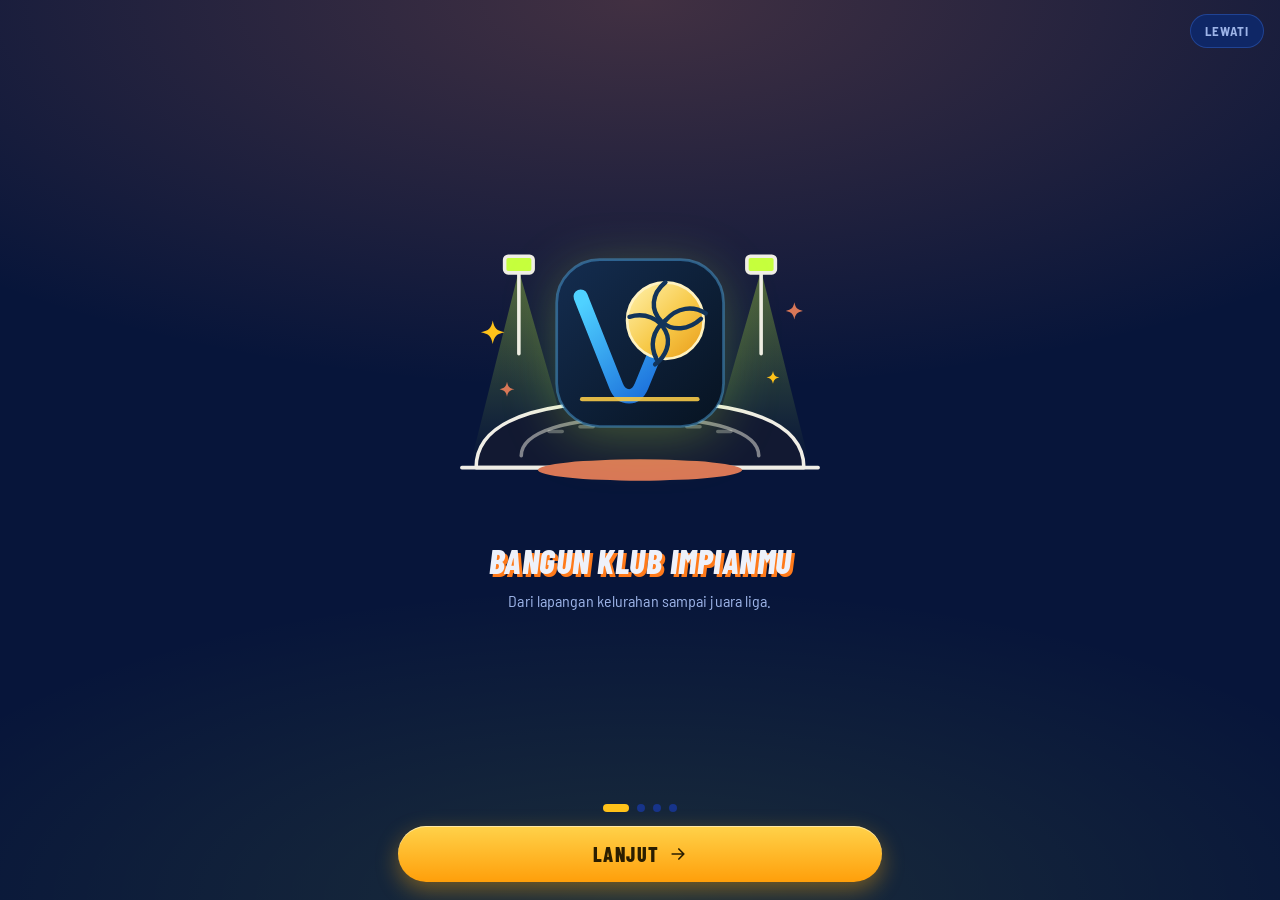
<file: index.html>
<!doctype html>
<html lang="id">
<head>
<meta charset="utf-8">
<meta name="viewport" content="width=device-width,initial-scale=1,viewport-fit=cover">
<meta name="theme-color" content="#0C1A2B">
<meta name="color-scheme" content="dark">
<title>Volley Manager v21</title>
<meta name="description" content="Game manajer bola voli: bangun klub, atur taktik, juarai liga.">
<link rel="icon" href="assets/brand/favicon.svg" type="image/svg+xml">
<link rel="icon" href="assets/icons/favicon-32.png" type="image/png" sizes="32x32">
<link rel="apple-touch-icon" href="assets/icons/apple-touch-icon.png">
<link rel="manifest" href="manifest.webmanifest">
<meta name="apple-mobile-web-app-capable" content="yes">
<meta name="mobile-web-app-capable" content="yes">
<meta name="apple-mobile-web-app-title" content="Volley">
<script type="importmap">{"imports":{"three":"https://cdn.jsdelivr.net/npm/three@0.160.0/build/three.module.js"}}</script>
<link rel="preconnect" href="https://fonts.googleapis.com"><link rel="preconnect" href="https://fonts.gstatic.com" crossorigin>
<link href="https://fonts.googleapis.com/css2?family=Barlow+Condensed:ital,wght@0,700;0,800;1,800&family=Barlow+Semi+Condensed:wght@500;700;800&display=swap" rel="stylesheet">
<link rel="stylesheet" href="css/dasar.css">
<link rel="stylesheet" href="css/tata-letak.css">
<link rel="stylesheet" href="css/komponen.css">
<link rel="stylesheet" href="css/tambahan.css">
<link rel="stylesheet" href="css/tema.css">
<link rel="stylesheet" href="css/realistis.css">
<link rel="stylesheet" href="css/menu.css">
<link rel="stylesheet" href="css/kompetisi.css">
<link rel="stylesheet" href="css/aset.css">
<link rel="stylesheet" href="css/pro.css">
<link rel="stylesheet" href="css/v16.css">
<link rel="stylesheet" href="css/v17.css">
<link rel="stylesheet" href="css/v18.css">
<link rel="stylesheet" href="css/responsive-desktop.css">
<link rel="stylesheet" href="css/v20-mockup.css">
<link rel="stylesheet" href="css/v21-tim.css">
<link rel="stylesheet" href="css/arena3d-pro.css">
<link rel="stylesheet" href="css/v25-laga.css">
</head>
<body>
<svg width="0" height="0" style="position:absolute" aria-hidden="true"><defs><clipPath id="kAv"><circle cx="24" cy="24" r="24"/></clipPath></defs></svg>
<div id="app">
  <header class="atas"><span class="logo" id="logo"></span><button class="dk-klub" id="dk-klub" aria-label="Klub"></button><div class="koin" id="koin"></div><div class="dk-tgl" id="dk-tgl"></div><button class="dk-bel" id="dk-bel" aria-label="Pesan staf"></button><button class="dk-avt" id="dk-avt" aria-label="Profil"></button></header>
  <main id="layar"></main>
  <nav class="nav" id="nav"></nav>
  <footer class="bawah"><span>Volley Manager v21</span><span class="ok" id="cloud-st">Cloud: belum diatur</span><span id="autosave">Autosave: Aktif</span></footer>
</div>
<script type="module" src="js/main.js"></script>
</body>
</html>
</file>
<file: css/dasar.css>
:root{
  --malam:#0C1A2B; --panel:#14304F; --panel-2:#1C406A; --garis:rgba(255,255,255,.14);
  --teks:#F2EFE6; --redup:#9DB2C9;
  --bola:#F4C430; --baik:#46C17B; --sedang:#F4C430; --kritis:#EF5B4A;
  --biru-luar:#1E5A92; --lapangan:#D9803A; --garis-lap:#F6F2E8;
  --r:16px;
  --font:'Barlow Semi Condensed',system-ui,-apple-system,'Segoe UI',Roboto,sans-serif;
}
*{box-sizing:border-box;margin:0}
html,body{height:100%}
body{background:var(--malam);color:var(--teks);font-family:var(--font);font-size:16px;-webkit-tap-highlight-color:transparent;overscroll-behavior:none}
button{font:inherit;color:inherit;background:none;border:0;cursor:pointer;padding:0}
svg{display:block}
:focus-visible{outline:2px solid var(--bola);outline-offset:2px}
@media (prefers-reduced-motion:reduce){*{animation:none!important;transition:none!important}}
</file>
<file: css/tata-letak.css>
#app{display:grid;grid-template-rows:auto 1fr auto;height:100dvh;max-width:520px;margin:0 auto}
.atas{display:grid;grid-template-columns:1fr auto 1fr;align-items:center;padding:calc(env(safe-area-inset-top,0px) + 10px) 16px 8px}
.logo{color:var(--bola)}
.koin{display:flex;gap:6px;align-items:center;font-weight:700;font-size:22px;color:var(--bola)}
#reset{justify-self:end;opacity:.45}
#layar{overflow-y:auto;padding:4px 14px 20px}
.nav{display:grid;grid-template-columns:repeat(5,1fr);background:var(--panel);border-top:1px solid var(--garis);padding-bottom:env(safe-area-inset-bottom,0px)}
.nav button{display:grid;place-items:center;height:58px;color:var(--redup)}
.nav button[aria-current="true"]{color:var(--bola);box-shadow:inset 0 3px var(--bola)}
</file>
<file: css/komponen.css>
/* lapangan */
.lapangan{background:var(--biru-luar);padding:14px;border-radius:var(--r)}
.arena{position:relative;background:var(--lapangan);border:3px solid var(--garis-lap)}
.separuh .baris+.baris{border-top:2px solid var(--garis-lap)}
.baris{display:grid;grid-template-columns:repeat(3,1fr);justify-items:center;padding:6px 0}
.jaring{height:6px;margin:0 -10px;background:repeating-linear-gradient(90deg,#fff 0 5px,#c9d4e0 5px 10px);box-shadow:0 2px 3px rgba(0,0,0,.35)}
/* kartu pemain */
.kartu{position:relative;display:grid;justify-items:center;gap:1px;width:100%;max-width:64px;padding:3px 0 2px;border-radius:12px}
button.kartu:active{transform:scale(.95)}
.kartu.terpilih{background:rgba(255,255,255,.28);outline:2px solid var(--bola)}
.figur{width:50px;height:50px}
.cincin-latar,.cincin-isi{fill:none;stroke-width:4}
.cincin-latar{stroke:rgba(255,255,255,.18)}
.cincin-isi{stroke-linecap:round}
.zona-baik .cincin-isi{stroke:var(--baik)}
.zona-sedang .cincin-isi{stroke:var(--sedang)}
.zona-kritis .cincin-isi{stroke:var(--kritis)}
.lencana{position:absolute;top:0;right:1px;min-width:21px;height:16px;padding:0 3px;border-radius:8px;background:var(--w);color:#0C1A2B;font-size:11px;font-weight:700;font-style:normal;display:grid;place-items:center}
.nilai{font-size:13px;font-weight:700;color:#fff;text-shadow:0 1px 2px rgba(0,0,0,.5)}
.bangku .nilai{text-shadow:none}
.bangku{display:grid;grid-template-columns:repeat(6,1fr);gap:2px;margin-top:12px;padding:10px 4px;background:var(--panel);border-radius:var(--r)}
/* papan skor */
.papan{display:grid;grid-template-columns:1fr auto 1fr;align-items:center;margin:2px 0 12px}
.papan b{font-size:68px;line-height:1;font-weight:700;font-variant-numeric:tabular-nums}
.sisi{display:grid;justify-items:center;gap:6px}
.sisi.lawan b{color:var(--redup)}
.papan .tengah{color:var(--bola)}
.titik-set{display:flex;gap:6px}
.titik-set i{width:12px;height:12px;border-radius:50%;border:2px solid var(--bola)}
.titik-set i.isi{background:var(--bola)}
.naik{animation:naik .25s ease-out}
@keyframes naik{from{transform:scale(1.35)}to{transform:scale(1)}}
/* bola */
.bola{position:absolute;width:22px;height:22px;margin:-11px 0 0 -11px;color:var(--bola);z-index:3;pointer-events:none;transition:left .2s ease-out,top .2s ease-out;filter:drop-shadow(0 2px 2px rgba(0,0,0,.45))}
.pop{position:absolute;width:36px;height:36px;margin:-18px 0 0 -18px;border-radius:50%;display:grid;place-items:center;opacity:0;pointer-events:none;z-index:4;background:#fff;color:var(--malam)}
.pop.smash{background:var(--kritis);color:#fff}
.pop.blok{background:var(--baik);color:var(--malam)}
.pop.ace{background:var(--bola)}
.pop.muncul{animation:muncul .55s ease-out}
@keyframes muncul{0%{opacity:1;transform:scale(.4)}30%{opacity:1;transform:scale(1.15)}100%{opacity:0;transform:translateY(-12px)}}
/* tombol */
.tombol-besar{display:grid;place-items:center;width:100%;height:64px;margin-top:14px;border-radius:32px;background:var(--bola);color:var(--malam)}
.tombol-besar.sekunder{background:var(--panel-2);color:var(--teks)}
.tombol-besar:active{transform:scale(.98)}
.kembali{display:grid;place-items:center;width:44px;height:44px;border-radius:22px;background:var(--panel);margin-bottom:6px;color:var(--redup)}
/* detail */
.detail{display:grid;gap:12px;margin-top:12px;padding:14px;background:var(--panel);border-radius:var(--r)}
.detail-kepala{display:flex;align-items:center;gap:12px}
.detail .figur{width:72px;height:72px}
.detail-kepala .nama{font-size:20px;font-weight:700}
.detail-kepala .sub{display:flex;gap:8px;align-items:center;color:var(--redup);margin-top:2px}
.detail-kepala .sub .lencana{position:static}
.rating-besar{margin-left:auto;font-size:48px;font-weight:700;line-height:1;color:var(--bola)}
.radar{width:100%;max-width:250px;margin:0 auto}
.radar .grid{fill:none;stroke:var(--garis)}
.radar line{stroke:var(--garis)}
.radar .area{fill:rgba(244,196,48,.3);stroke:var(--bola);stroke-width:1.6;stroke-linejoin:round}
.chip-stat{list-style:none;padding:0;display:grid;grid-template-columns:repeat(5,1fr);gap:6px}
.chip-stat li{display:grid;justify-items:center;gap:2px;padding:6px 0;border-radius:10px;background:var(--panel-2);color:var(--w)}
.chip-stat b{color:var(--teks);font-size:17px}
.baris-info{display:grid;grid-template-columns:22px 1fr 44px;align-items:center;gap:10px;color:var(--redup)}
.baris-info b{color:var(--teks);text-align:right;font-size:15px}
.batang{position:relative;height:10px;border-radius:5px;background:rgba(255,255,255,.14)}
.batang i{position:absolute;inset:0 auto 0 0;border-radius:5px;background:var(--bola)}
.batang.zona-baik i{background:var(--baik)}.batang.zona-sedang i{background:var(--sedang)}.batang.zona-kritis i{background:var(--kritis)}
.batang.tahan i{background:var(--biru-luar)}
.batang u{position:absolute;top:-3px;bottom:-3px;width:3px;margin-left:-1px;border-radius:2px;background:#fff}
/* pilih lawan */
.kuat-saya{display:flex;gap:8px;align-items:center;justify-content:center;margin:2px 0 14px;font-size:34px;font-weight:700;color:var(--bola)}
.lawan-kartu{display:grid;grid-template-columns:auto 1fr auto;gap:12px;align-items:center;width:100%;margin-bottom:10px;padding:12px;border-radius:var(--r);background:var(--panel);text-align:left}
.lawan-kartu:active{background:var(--panel-2)}
.api{display:flex;flex-direction:column;gap:2px;color:rgba(255,255,255,.18)}
.api .nyala{color:var(--kritis)}
.deret{display:grid;grid-template-columns:repeat(6,1fr);gap:2px}
.deret .figur{width:100%;max-width:36px;height:auto}
.kuat{display:grid;justify-items:center;gap:2px;font-size:22px;font-weight:700;color:var(--redup)}
/* hasil */
.hasil{display:grid;justify-items:center;gap:16px;padding:28px 0}
.hasil.menang>svg{color:var(--bola)}.hasil.kalah>svg{color:var(--kritis)}
.skor-akhir{display:flex;gap:14px;align-items:center;font-size:76px;font-weight:700;line-height:1}
.skor-akhir span{color:var(--redup)}
.rincian{display:flex;flex-wrap:wrap;gap:8px;justify-content:center}
.rincian span{padding:4px 10px;border-radius:12px;background:var(--panel);font-weight:700}
.rincian .m{color:var(--baik)}.rincian .k{color:var(--kritis)}
.hadiah{display:flex;gap:8px;align-items:center;color:var(--bola);font-size:34px;font-weight:700}
/* tombol kecil & lembar detail */
.tombol-kecil{display:flex;gap:6px;align-items:center;justify-content:center;height:40px;border-radius:20px;background:var(--panel-2);color:var(--teks);font-size:15px;font-weight:700}
/* kartu lengkap pemain (lembar di atas layar) */
.modal{position:fixed;inset:0;z-index:50;display:grid;place-items:center;padding:16px;background:rgba(5,12,22,.72)}
.kartu-lengkap{position:relative;width:100%;max-width:420px;max-height:92dvh;overflow-y:auto;display:grid;gap:12px;padding:16px;background:var(--panel);border-radius:var(--r);border-top:4px solid var(--w)}
.kartu-lengkap .tutup{position:absolute;top:10px;right:10px;display:grid;place-items:center;width:36px;height:36px;border-radius:18px;background:var(--panel-2);color:var(--redup)}
.kl-kepala{display:flex;align-items:center;gap:12px;padding-right:20px}
.kl-kepala .figur{width:76px;height:76px;flex:none}
.kl-kepala .rating-besar{font-size:44px}
.kl-nama{font-size:21px;font-weight:700}
.kl-kepala .sub{display:flex;gap:8px;align-items:center;color:var(--redup);margin-top:2px}
.kl-kepala .lencana{position:static}
.kl-sifat{margin-top:4px;font-size:14px;color:var(--bola)}
.data-diri{display:grid;grid-template-columns:1fr 1fr;gap:6px}
.sel{display:grid;gap:2px;padding:8px 10px;border-radius:10px;background:var(--panel-2);min-width:0}
.sel span{font-size:12px;color:var(--redup)}
.sel b{font-size:15px;overflow:hidden;text-overflow:ellipsis;white-space:nowrap}
.kl-batang{display:grid;gap:10px}
/* hasil pertandingan: EXP */
.hadiah.exp{color:var(--teks);font-size:24px;flex-wrap:wrap;justify-content:center}
.hadiah.exp b{color:var(--baik)}
.naik{padding:4px 10px;border-radius:12px;background:var(--bola);color:var(--malam);font-size:15px;font-weight:700}
/* profil manajer */
.kartu-manajer{display:grid;gap:14px;margin-top:6px;padding:16px;background:var(--panel);border-radius:var(--r);border-top:4px solid var(--bola)}
.km-kepala{display:flex;align-items:center;gap:12px}
.km-avatar{display:grid;place-items:center;flex:none;width:64px;height:64px;border-radius:50%;background:var(--panel-2);border:3px solid var(--bola);font-size:28px;font-weight:700;color:var(--bola)}
.km-id{min-width:0;flex:1}
.km-nama{font-size:22px;font-weight:700;overflow:hidden;text-overflow:ellipsis;white-space:nowrap}
.km-tim{display:flex;gap:6px;align-items:center;color:var(--redup);margin-top:2px;min-width:0}
.km-tim span{overflow:hidden;text-overflow:ellipsis;white-space:nowrap}
.km-level{display:grid;justify-items:center;padding:6px 12px;border-radius:12px;background:var(--bola);color:var(--malam)}
.km-level small{font-size:12px;font-weight:700}
.km-level b{font-size:30px;line-height:1}
.baris-exp{display:flex;justify-content:space-between;color:var(--redup);font-size:14px}
.baris-exp b{color:var(--teks)}
.exp-batang{height:12px;margin-top:6px}
.exp-batang i{background:var(--bola)}
.km-statistik{display:grid;grid-template-columns:repeat(4,1fr);gap:6px}
.km-statistik div{display:grid;justify-items:center;padding:8px 0;border-radius:10px;background:var(--panel-2)}
.km-statistik b{font-size:20px}
.km-statistik span{font-size:12px;color:var(--redup)}
.km-statistik .m{color:var(--baik)}
.km-statistik .k{color:var(--kritis)}
/* pengaturan */
.pengaturan{margin-top:16px;display:grid;gap:12px;padding:16px;background:var(--panel);border-radius:var(--r)}
.pengaturan h2{font-size:18px;color:var(--redup);font-weight:700}
.isian{display:grid;gap:6px;color:var(--redup);font-size:14px}
.isian input{height:44px;padding:0 12px;border-radius:10px;background:var(--panel-2);border:1px solid var(--garis);color:var(--teks);font:inherit;font-size:17px}
.saklar{display:flex;justify-content:space-between;align-items:center;gap:12px;font-size:16px}
.saklar input{width:44px;height:26px;accent-color:var(--bola)}
</file>
<file: css/tambahan.css>
.taktik{display:flex;gap:6px;flex-wrap:wrap;align-items:center;margin-bottom:10px}
.chip-t{padding:7px 12px;border-radius:999px;background:var(--panel);border:1px solid var(--garis);font-weight:700;font-size:14px}
.chip-t.on{background:var(--bola);color:#0C1A2B}
.pemisah{width:1px;height:20px;background:var(--garis)}
.kartu-klub,.laga-depan{background:var(--panel);border-radius:var(--r);padding:14px;margin-bottom:12px}
.laga-depan{background:var(--panel-2);text-align:center}
.vs{display:grid;grid-template-columns:1fr auto 1fr;gap:8px;align-items:center;margin:8px 0 12px;font-size:20px}
.vs span{color:var(--redup)}
.laga-depan .tombol-besar{margin:0 auto;display:flex;gap:8px;align-items:center;justify-content:center}
.riwayat{display:flex;gap:6px;flex-wrap:wrap}
.hc{display:grid;padding:6px 10px;border-radius:10px;font-weight:700;text-align:center}
.hc small{font-size:11px;font-weight:500;opacity:.8}
.hc.m{background:rgba(70,193,123,.25)}.hc.k{background:rgba(239,91,74,.25)}
.tabel{width:100%;border-collapse:collapse;font-size:15px}
.tabel th{color:var(--redup);font-weight:500;font-size:12px}
.tabel td,.tabel th{padding:7px 4px;text-align:center}
.tabel .tn{text-align:left}
.tabel tr.saya{background:rgba(244,196,48,.18)}
.jd{display:grid;grid-template-columns:1fr auto 1fr;gap:8px;padding:6px 0;font-size:15px}
.jd span:last-child{text-align:right}.jd.saya{color:var(--bola)}
.komentar{min-height:24px;text-align:center;color:var(--bola);font-weight:700;margin:6px 0}
.nama-lawan{display:block;text-align:center;font-size:20px;font-weight:700;margin:6px 0}
.pk{display:grid;grid-template-columns:44px 1fr auto;gap:4px 10px;align-items:center;padding:8px 0;border-bottom:1px solid var(--garis)}
.pk:last-child{border:0}.pk-f .figur{width:44px;height:44px}.pk-i{display:grid;min-width:0}.pk-i b{overflow:hidden;text-overflow:ellipsis;white-space:nowrap}.pk-i small{color:var(--redup)}
.pk-r{font-size:26px;font-weight:800;color:var(--bola)}.pk-a{grid-column:1/-1;display:flex;gap:6px;justify-content:flex-end}
.chip-t svg{display:inline;vertical-align:-2px}
.med{position:absolute;bottom:0;left:2px;width:16px;height:16px;border-radius:50%;background:var(--kritis);color:#fff;font-style:normal;font-weight:800;font-size:13px;line-height:16px;text-align:center}
</file>
<file: css/tema.css>
/* Tema game modern: gelap, kaca, aksen neon. Dimuat terakhir agar menimpa gaya lama. */
:root{--malam:#080C20;--panel:#151B3B;--panel-2:#232B58;--garis:rgba(255,255,255,.1);--teks:#F4F6FF;--redup:#9AA3C7;
--bola:#FFC83D;--baik:#2EE59D;--sedang:#FFC83D;--kritis:#FF4D6D;--biru-luar:#1A2660;--lapangan:#E58A3A;--aksen:linear-gradient(135deg,#FFC83D,#FF5C7A);--r:20px}
body{background:radial-gradient(900px 500px at 85% -10%,rgba(124,77,255,.35),transparent 60%),radial-gradient(700px 500px at -10% 30%,rgba(0,200,255,.18),transparent 60%),var(--malam);background-attachment:fixed;letter-spacing:.2px}
.atas{position:relative}
.koin{justify-self:center;padding:5px 14px 5px 8px;border-radius:999px;font-size:19px;background:rgba(255,255,255,.08);border:1px solid var(--garis);box-shadow:0 0 18px rgba(255,200,61,.25)}
.logo{filter:drop-shadow(0 0 8px rgba(255,200,61,.6))}
/* navigasi melayang */
.nav{position:sticky;bottom:0;margin:0 10px calc(env(safe-area-inset-bottom,0px) + 8px);border:1px solid var(--garis);border-radius:26px;background:rgba(21,27,59,.88);backdrop-filter:blur(14px);padding:0;overflow:hidden;box-shadow:0 10px 30px rgba(0,0,0,.5)}
.nav button{height:62px;gap:2px;align-content:center;font-size:11px;font-weight:700;text-transform:uppercase;letter-spacing:.6px;position:relative}
.nav button svg{width:24px;height:24px}
.nav button[aria-current="true"]{box-shadow:none;color:#fff;background:linear-gradient(180deg,rgba(255,200,61,.2),transparent)}
.nav button[aria-current="true"] svg{color:var(--bola);filter:drop-shadow(0 0 8px var(--bola))}
.nav button[aria-current="true"]::after{content:"";position:absolute;top:0;left:30%;right:30%;height:3px;border-radius:0 0 4px 4px;background:var(--aksen)}
/* kartu kaca */
.kartu-klub,.laga-depan,.pengaturan,.detail,.kartu-manajer,.kuat-saya+.lawan-kartu,.lawan-kartu{background:linear-gradient(160deg,rgba(255,255,255,.09),rgba(255,255,255,.03));border:1px solid var(--garis);border-radius:var(--r);box-shadow:0 8px 24px rgba(0,0,0,.3)}
.pengaturan{padding:14px;margin-bottom:12px}
.pengaturan h2,.kartu-klub h2{font-size:13px;text-transform:uppercase;letter-spacing:1.2px;color:var(--redup);margin-bottom:10px}
.kartu-klub{background:linear-gradient(135deg,#2B2A8F,#6B2FB8 60%,#C2347F);border:0;position:relative;overflow:hidden}
.kartu-klub::after{content:"";position:absolute;right:-40px;top:-40px;width:160px;height:160px;border-radius:50%;background:rgba(255,255,255,.1)}
.km-avatar{background:var(--aksen);color:#1A1030;font-weight:800;box-shadow:0 0 0 3px rgba(255,255,255,.25)}
.km-nama{font-size:22px;font-weight:800}
.km-level b{font-size:40px;font-weight:800;background:var(--aksen);-webkit-background-clip:text;background-clip:text;color:transparent}
.km-statistik>div{background:rgba(0,0,0,.25);border-radius:14px}
.laga-depan{background:linear-gradient(135deg,rgba(0,200,255,.18),rgba(124,77,255,.25));padding:18px}
.laga-depan small{text-transform:uppercase;letter-spacing:1.4px;color:var(--redup);font-weight:700}
.vs b{font-size:22px;font-weight:800}
.vs span{font-weight:800;padding:4px 10px;border-radius:999px;background:rgba(0,0,0,.3);font-size:14px}
/* tombol aksi utama */
.tombol-besar{height:60px;border-radius:30px;background:var(--aksen);color:#1A1030;font-weight:800;font-size:18px;text-transform:uppercase;letter-spacing:1px;box-shadow:0 8px 22px rgba(255,92,122,.45),inset 0 1px 0 rgba(255,255,255,.5)}
.tombol-besar.sekunder{background:var(--panel-2);color:var(--teks);box-shadow:none;border:1px solid var(--garis)}
.tombol-kecil,.kembali{background:var(--panel-2);border:1px solid var(--garis)}
.chip-t{background:rgba(255,255,255,.07);border:1px solid var(--garis);color:var(--redup);font-weight:800;text-transform:uppercase;font-size:12px;letter-spacing:.6px}
.chip-t.on{background:var(--aksen);color:#1A1030;border-color:transparent;box-shadow:0 4px 14px rgba(255,92,122,.4)}
/* lapangan */
.lapangan{background:linear-gradient(180deg,#141C4A,#0E1438);border:1px solid var(--garis);border-radius:24px;padding:12px;box-shadow:0 12px 30px rgba(0,0,0,.45)}
.arena{border:3px solid rgba(255,255,255,.9);border-radius:6px;background:repeating-linear-gradient(90deg,rgba(255,255,255,.05) 0 22px,transparent 22px 44px),linear-gradient(180deg,#F29A47,#D77A2E);box-shadow:inset 0 0 40px rgba(0,0,0,.25),0 0 24px rgba(255,160,70,.25)}
.separuh .baris+.baris{border-top:2px solid rgba(255,255,255,.85)}
.jaring{background:repeating-linear-gradient(90deg,#fff 0 4px,#9fb0d8 4px 8px);height:7px;border-radius:3px;box-shadow:0 3px 8px rgba(0,0,0,.5)}
/* kartu pemain */
.kartu{border-radius:14px}
.kartu.terpilih{background:rgba(255,255,255,.22);outline:2px solid var(--bola);box-shadow:0 0 16px rgba(255,200,61,.6)}
.figur{filter:drop-shadow(0 3px 4px rgba(0,0,0,.45))}
.lencana{box-shadow:0 2px 6px rgba(0,0,0,.4);border:1px solid rgba(0,0,0,.2)}
.bangku{background:rgba(255,255,255,.05);border:1px solid var(--garis)}
.rating-besar{background:var(--aksen);-webkit-background-clip:text;background-clip:text;color:transparent;font-weight:800}
.batang{height:9px;background:rgba(255,255,255,.1);overflow:hidden}
/* papan skor & komentar */
.papan{background:linear-gradient(160deg,rgba(255,255,255,.1),rgba(255,255,255,.03));border:1px solid var(--garis);border-radius:var(--r);padding:12px 8px}
.papan b{font-size:64px;font-weight:800;text-shadow:0 0 22px rgba(255,200,61,.45)}
.komentar{padding:8px 12px;border-radius:999px;background:rgba(0,0,0,.3);border:1px solid var(--garis);font-size:15px}
.pop{box-shadow:0 0 18px currentColor}
/* tabel & riwayat */
.tabel th{text-transform:uppercase;letter-spacing:.8px}
.tabel tr.saya{background:linear-gradient(90deg,rgba(255,200,61,.22),transparent)}
.tabel tbody tr:nth-child(1) td:first-child{color:var(--bola);font-weight:800}
.jd{border-bottom:1px solid var(--garis)}.jd:last-child{border:0}
.hc{border-radius:12px}.hc.m{background:rgba(46,229,157,.18);color:var(--baik)}.hc.k{background:rgba(255,77,109,.18);color:var(--kritis)}
/* hasil & lembar */
.hasil.menang>svg{filter:drop-shadow(0 0 20px rgba(255,200,61,.8))}
.skor-akhir{font-weight:800;text-shadow:0 0 26px rgba(255,200,61,.4)}
.modal{backdrop-filter:blur(6px)}
.kartu-lengkap{background:linear-gradient(160deg,#1E2554,#12183A);border:1px solid var(--garis)}
input{background:rgba(255,255,255,.07);border:1px solid var(--garis);border-radius:12px;color:var(--teks)}
</file>
<file: css/realistis.css>
/* Level 1 realisme: lapangan berperspektif, bayangan, jaring berdiri, bola melambung. Hanya di layar laga. */
#layar{padding-bottom:14px}
[data-layar="tanding"] .papan{padding:6px 8px;margin-bottom:8px}
[data-layar="tanding"] .papan b{font-size:46px}
[data-layar="tanding"] .komentar{margin:6px 0;min-height:20px;padding:6px 12px}
[data-layar="tanding"] .bangku{margin-top:6px;padding:6px 4px}
[data-layar="tanding"] .tombol-besar{height:52px;margin-top:8px}
[data-layar="tanding"] .lapangan{perspective:760px;perspective-origin:50% 115%;padding:10px 10px 6px;overflow:hidden;background:radial-gradient(120% 90% at 50% 100%,#24357F,#0D1338 70%)}
[data-layar="tanding"] .arena,[data-layar="tanding"] .separuh,[data-layar="tanding"] .baris{transform-style:preserve-3d}
[data-layar="tanding"] .arena{transform:rotateX(34deg);transform-origin:50% 100%;margin-top:-118px;border-width:3px;border-radius:4px;
 background:repeating-linear-gradient(90deg,rgba(255,255,255,.07) 0 26px,rgba(0,0,0,.06) 26px 52px),repeating-linear-gradient(0deg,rgba(0,0,0,.05) 0 2px,transparent 2px 38px),linear-gradient(180deg,#E7924A,#D17B30);
 box-shadow:0 18px 30px rgba(0,0,0,.55),0 0 0 8px rgba(255,255,255,.05)}
/* kilau lampu + redup di sisi jauh (kedalaman) */
[data-layar="tanding"] .arena::after{content:"";position:absolute;inset:0;pointer-events:none;background:radial-gradient(70% 55% at 50% 60%,rgba(255,240,200,.28),transparent 70%),linear-gradient(180deg,rgba(8,12,32,.5),transparent 45%)}
/* pemain berdiri tegak (billboard) dengan bayangan di lantai */
[data-layar="tanding"] .kartu{transform:rotateX(-34deg);transform-origin:50% 88%;max-width:56px}
[data-layar="tanding"] .kartu::before{content:"";position:absolute;left:8%;right:8%;bottom:2px;height:12px;border-radius:50%;background:radial-gradient(rgba(0,0,0,.55),transparent 70%);z-index:-1}
[data-layar="tanding"] .arena .figur{width:44px;height:44px}
[data-layar="tanding"] .arena .nilai{font-size:12px}
/* jaring berdiri dengan tiang */
[data-layar="tanding"] .jaring{height:34px;margin:0 -8px;transform:rotateX(-34deg);transform-origin:50% 100%;border-radius:0;box-shadow:none;position:relative;
 background:linear-gradient(#fff 0 4px,transparent 4px),repeating-linear-gradient(90deg,rgba(255,255,255,.55) 0 1px,transparent 1px 7px),repeating-linear-gradient(0deg,rgba(255,255,255,.55) 0 1px,transparent 1px 7px),rgba(10,16,40,.35);
 border-left:5px solid #cfd8ee;border-right:5px solid #cfd8ee}
/* bola melambung + bayangan */
[data-layar="tanding"] .bola{transform:rotateX(-34deg);width:26px;height:26px;margin:-13px 0 0 -13px;z-index:5}
[data-layar="tanding"] .bola.terbang svg{animation:lambung .32s ease-out}
@keyframes lambung{0%{transform:translateY(-6px) scale(1.25)}45%{transform:translateY(-44px) scale(1.5)}100%{transform:translateY(0) scale(1)}}
.bayangan{display:none}
[data-layar="tanding"] .bayangan{display:block;position:absolute;width:24px;height:9px;margin:-4px 0 0 -12px;border-radius:50%;background:rgba(0,0,0,.5);filter:blur(2px);transition:left .2s ease-out,top .2s ease-out;z-index:2;pointer-events:none}
[data-layar="tanding"] .pop{transform:rotateX(-34deg)}
@keyframes muncul{0%{opacity:1;transform:rotateX(-34deg) scale(.4)}30%{opacity:1;transform:rotateX(-34deg) scale(1.15)}100%{opacity:0;transform:rotateX(-34deg) translateY(-14px)}}

/* Level 2: figur seluruh badan + pose */
[data-layar="tanding"] .baris{padding:9px 0}
.skor-naik{animation:naik .25s ease-out}
.badan{width:34px;height:66px;overflow:visible;filter:drop-shadow(0 2px 2px rgba(0,0,0,.4));animation:napas 2.2s ease-in-out infinite}
.kartu:nth-child(2n) .badan{animation-delay:-.7s}.kartu:nth-child(3n) .badan{animation-delay:-1.3s}
.lengan.k{transform-origin:8px 26px}.lengan.n{transform-origin:32px 26px}
.stm{display:block;width:26px;height:4px;margin-top:3px;border-radius:2px;background:rgba(0,0,0,.35);overflow:hidden}
.stm b{display:block;height:100%;border-radius:2px;background:var(--baik)}
.stm.zona-sedang b{background:var(--sedang)}.stm.zona-kritis b{background:var(--kritis)}
@keyframes napas{0%,100%{transform:translateY(0)}50%{transform:translateY(-1.6px)}}
@keyframes lompat{0%,100%{transform:translateY(0)}30%,60%{transform:translateY(-15px)}}
@keyframes hop{0%,100%{transform:translateY(0)}40%{transform:translateY(-7px)}}
@keyframes jongkok{0%,100%{transform:none}40%,70%{transform:translateY(6px) scaleY(.88)}}
@keyframes angk{0%,100%{transform:rotate(0)}30%,60%{transform:rotate(160deg)}}
@keyframes angn{0%,100%{transform:rotate(0)}30%,60%{transform:rotate(-160deg)}}
@keyframes ayun{0%{transform:rotate(0)}25%,40%{transform:rotate(-170deg)}60%{transform:rotate(30deg)}100%{transform:rotate(0)}}
@keyframes depank{0%,100%{transform:rotate(0)}40%,70%{transform:rotate(-32deg)}}
@keyframes depann{0%,100%{transform:rotate(0)}40%,70%{transform:rotate(32deg)}}
.a-smash{animation:lompat .65s ease-out}.a-smash .lengan.k{animation:angk .65s}.a-smash .lengan.n{animation:ayun .65s}
.a-blok{animation:lompat .6s ease-out}.a-blok .lengan.k{animation:angk .6s}.a-blok .lengan.n{animation:angn .6s}
.a-servis{animation:hop .55s ease-out}.a-servis .lengan.n{animation:ayun .55s}
.a-dig{animation:jongkok .6s ease-out}.a-dig .lengan.k{animation:depank .6s}.a-dig .lengan.n{animation:depann .6s}
</file>
<file: css/menu.css>
/* Menu utama + Kelola Tim bertab */
.profil-atas{display:flex;align-items:center;gap:12px;margin-bottom:10px}
.pa-id{flex:1;display:grid;gap:3px}.pa-id b{font-size:18px;font-weight:800}.pa-id small{color:var(--redup)}
.hero{display:grid;justify-items:center;text-align:center;padding:18px 10px 14px;margin-bottom:12px;border-radius:24px;background:radial-gradient(80% 70% at 50% 0%,rgba(124,77,255,.45),transparent 70%),linear-gradient(180deg,rgba(255,255,255,.07),rgba(255,255,255,.02));border:1px solid var(--garis)}
.hero-bola{color:var(--bola);filter:drop-shadow(0 0 18px rgba(255,200,61,.7))}
.hero h1{font-size:44px;line-height:.95;font-weight:800;font-style:italic;letter-spacing:1px;margin:8px 0 6px;background:linear-gradient(180deg,#fff,#B9C4FF);-webkit-background-clip:text;background-clip:text;color:transparent;filter:drop-shadow(0 3px 0 rgba(0,0,0,.35))}
.hero p{color:var(--redup);font-style:italic;margin-bottom:6px}
.hero .tombol-besar{display:flex;gap:8px;align-items:center;justify-content:center;max-width:320px}
.menu-daftar{display:grid;gap:8px;margin-bottom:14px}
.menu-baris{display:flex;align-items:center;gap:12px;height:52px;padding:0 14px;border-radius:16px;background:rgba(255,255,255,.07);border:1px solid var(--garis);font-weight:700;font-size:16px;text-align:left}
.menu-baris span{flex:1}.menu-baris svg:last-child{transform:rotate(180deg);color:var(--redup)}.menu-baris:active{background:rgba(255,255,255,.13)}
.km-statistik.tiga{grid-template-columns:repeat(3,1fr)}
.tab-sub{display:flex;gap:4px;padding:4px;margin-bottom:10px;border-radius:14px;background:rgba(255,255,255,.07);border:1px solid var(--garis)}
.tab-sub button{flex:1;height:36px;border-radius:10px;color:var(--redup);font-weight:700;font-size:14px}
.tab-sub button.on{background:var(--aksen);color:#1A1030;box-shadow:0 4px 14px rgba(255,92,122,.35)}
.opsi{display:grid;gap:6px;width:100%;margin-bottom:10px;padding:14px;border-radius:var(--r);background:rgba(255,255,255,.06);border:1px solid var(--garis);text-align:left}
.opsi b{font-size:20px;font-weight:800}.opsi small{color:var(--redup)}
.opsi.on{border-color:var(--bola);box-shadow:0 0 0 1px var(--bola),0 0 22px rgba(255,200,61,.3);background:rgba(255,200,61,.08)}
.mini{display:grid;gap:5px;justify-items:center;padding:8px;border-radius:12px;background:rgba(229,138,58,.35)}
.mini div{display:flex;gap:10px}
.mini i{display:grid;place-items:center;width:34px;height:22px;border-radius:11px;background:var(--w);color:#14214D;font-style:normal;font-size:11px;font-weight:800}
</file>
<file: css/kompetisi.css>
/* Kompetisi: jadwal dan analitik */
.jd3{display:grid;grid-template-columns:34px 1fr auto;align-items:center;gap:8px;padding:6px 0;border-bottom:1px solid var(--garis);font-size:15px}
.jd3:last-child{border:0}.jd3 small{color:var(--redup);font-weight:700}
.jd3.kini{color:var(--bola)}.jd3 .belum{color:var(--redup);padding:6px 10px}
.wr-baris{display:flex;align-items:center;gap:18px}
.cincin-wr{width:112px;height:112px;flex:none}
.cincin-wr .alas{fill:none;stroke:rgba(255,255,255,.14);stroke-width:10}
.cincin-wr .isi{fill:none;stroke-width:10;stroke-linecap:round}
.cincin-wr text{fill:var(--teks);font-size:22px;font-weight:800}
.wr-ket{display:grid;gap:6px;font-size:16px}.wr-ket b{font-size:22px}
.wr-ket .m{color:var(--baik)}.wr-ket .k{color:var(--kritis)}.wr-ket .redup{color:var(--redup);font-size:14px}
.grafik{width:100%;height:auto;display:block}
.grafik .gg{stroke:var(--garis);stroke-width:1}
.grafik .gl{fill:none;stroke:var(--bola);stroke-width:2.5;stroke-linejoin:round;stroke-linecap:round}
.grafik .gs{fill:var(--redup);font-size:9px}
.grafik .gv{fill:var(--teks);font-size:10px;font-weight:700}
</file>
<file: css/aset.css>
/* Aset gambar: latar stadion, hero, logo, sprite pemain. Dimuat terakhir. */
#layar[data-layar="beranda"]{background:linear-gradient(180deg,rgba(8,12,32,.5),rgba(8,12,32,.9) 55%),url(../assets/stadion.webp) center top/cover no-repeat}
#logo img{display:block;filter:drop-shadow(0 0 8px rgba(255,200,61,.5))}
.km-avatar.logo{background:none;box-shadow:none;border:0;border-radius:0;overflow:visible}
.logo-img{width:100%;height:100%;object-fit:contain;filter:drop-shadow(0 2px 6px rgba(0,0,0,.5))}
/* hero */
.hero{position:relative;display:block;padding:0;overflow:hidden;min-height:400px;background:#0A1033}
.hero-foto{position:absolute;inset:0 0 auto 0;height:330px;overflow:hidden;-webkit-mask-image:linear-gradient(180deg,#000 62%,transparent);mask-image:linear-gradient(180deg,#000 62%,transparent)}
.hero-foto img{display:block;width:140%;max-width:none;margin-left:-42%;pointer-events:none}
.hero-logo{position:absolute;top:10px;left:10px;width:58px;height:58px;object-fit:contain;filter:drop-shadow(0 2px 6px rgba(0,0,0,.6))}
.hero-isi{position:relative;display:grid;justify-items:center;text-align:center;padding:300px 14px 16px}
.hero-isi h1{margin:0 0 4px;font-size:40px}
/* sprite pemain di lapangan */
.badan{display:block;position:relative;width:56px;height:56px;overflow:visible;animation:napas 2.2s ease-in-out infinite}
.badan img.sprite{display:block;width:100%;height:100%;object-fit:contain;object-position:50% 100%;pointer-events:none;-webkit-user-drag:none;filter:drop-shadow(0 2px 2px rgba(0,0,0,.45))}
.a-umpan{animation:hop .5s ease-out}
/* lantai lapangan bergambar; garis tetap digambar kode (garis serang 1/3 dari jaring, sesuai aturan 3 m dari 9 m) */
[data-layar="tanding"] .arena{background:url(../assets/lantai.webp) center/cover no-repeat,#E58A3A}
.arena>.separuh{position:relative}
.arena>.separuh .baris+.baris{border-top:0}
.arena>.separuh::after{content:"";position:absolute;left:0;right:0;height:2px;background:rgba(255,255,255,.9);pointer-events:none}
.arena>.separuh:first-child::after{top:66.7%}
.arena>.separuh:nth-child(3)::after{top:33.3%}
/* kotak peringkat/level: angka terbaca */
.km-level{background:rgba(0,0,0,.32);border:1px solid var(--garis)}
.km-level small{color:var(--redup)}
.km-level b{background:none;-webkit-text-fill-color:var(--bola);color:var(--bola)}
/* logo tim kecil di klasemen & jadwal, potret pemain di kartu */
.logo-mini{width:18px;height:18px;object-fit:contain;vertical-align:-4px;margin-right:6px}
.potret{display:block;flex:none;width:72px;height:72px;border-radius:50%;object-fit:cover;object-position:50% 18%;background:linear-gradient(180deg,#2a3a7a,#141c4a);border:2px solid rgba(255,255,255,.28)}
/* mode 3D opsional (Three.js): wadah canvas + tombol */
[data-layar="tanding"] .lapangan{position:relative}
.arena3d{position:relative;height:310px;border-radius:12px;overflow:hidden;background:#081426}
.tiga-btn{position:absolute;top:8px;right:8px;z-index:6;display:flex;align-items:center;gap:4px;height:30px;padding:0 10px;border-radius:15px;border:1px solid rgba(255,255,255,.25);background:rgba(8,12,32,.7);color:#cfd8ee;font:700 12px/1 inherit;cursor:pointer}
.tiga-btn.on{background:linear-gradient(90deg,#FFC83D,#FF5E7E);color:#14214D;border-color:transparent}
/* jeda antar-set: taktik + banding kekuatan */
[data-layar="tanding"] .taktik{margin:8px 0 4px;justify-content:center}
.banding{display:flex;justify-content:space-between;align-items:center;padding:0 6px 4px;font-weight:800;color:var(--redup)}
.banding b{color:var(--teks)}.banding i{font-style:normal;opacity:.6}
.banding .kuat.habis{color:var(--kritis)}
</file>
<file: css/pro.css>
/* v15.3 — penyempurna tampilan semua tab (dimuat paling akhir). Hanya menambah/menimpa gaya; logika tidak diubah. */
:root{--kartu:linear-gradient(160deg,rgba(255,255,255,.10),rgba(255,255,255,.03));--tepi:rgba(255,255,255,.12);--tepi-atas:inset 0 1px 0 rgba(255,255,255,.08)}
body{font-variant-numeric:tabular-nums;-webkit-font-smoothing:antialiased}
#layar{scroll-behavior:smooth;padding:6px 14px 24px;scrollbar-width:none}
#layar::-webkit-scrollbar{display:none}

/* Transisi masuk antar tab */
@keyframes naik-masuk{from{opacity:0;transform:translateY(10px)}to{opacity:1;transform:none}}
#layar>*{animation:naik-masuk .38s cubic-bezier(.2,.7,.2,1) both}
#layar>*:nth-child(2){animation-delay:.05s}#layar>*:nth-child(3){animation-delay:.1s}#layar>*:nth-child(4){animation-delay:.15s}#layar>*:nth-child(n+5){animation-delay:.2s}

/* Kartu seragam */
.kartu-klub,.laga-depan,.pengaturan,.detail,.kartu-manajer,.md-kartu,.md-lawan{border-color:var(--tepi);box-shadow:0 10px 28px rgba(0,0,0,.32),var(--tepi-atas)}
.pengaturan{padding:16px}
.pengaturan h2,.kartu-klub h2{display:flex;align-items:center;gap:8px;font-size:12px;letter-spacing:1.6px}
.pengaturan h2::after{content:"";flex:1;height:1px;background:linear-gradient(90deg,var(--tepi),transparent)}

/* Navigasi bawah */
.nav button{gap:2px;transition:color .2s,transform .15s}
.nav button:active{transform:scale(.94)}
.nav button span{font-size:10.5px;font-weight:700;letter-spacing:.8px;text-transform:uppercase}

/* Tombol */
.tombol-besar{transition:transform .15s,box-shadow .2s;display:flex;align-items:center;justify-content:center;gap:10px;width:100%}
.tombol-besar:active{transform:translateY(1px) scale(.985);box-shadow:0 4px 12px rgba(255,92,122,.35)}
.chip-t{transition:background .2s,color .2s,box-shadow .2s}

/* Menu Beranda */
.menu-baris{transition:background .2s,transform .15s}
.menu-baris:active{transform:scale(.99);background:rgba(255,255,255,.12)}

/* Klasemen */
.tabel{width:100%;border-collapse:separate;border-spacing:0 3px;font-size:14px}
.tabel th{font-size:11px;letter-spacing:1px;text-transform:uppercase;color:var(--redup);font-weight:700;padding:4px 4px 6px}
.tabel td{padding:8px 4px;background:rgba(255,255,255,.035);text-align:center}
.tabel td:first-child{border-radius:10px 0 0 10px;color:var(--redup);font-weight:700}
.tabel td:last-child{border-radius:0 10px 10px 0}
.tabel td.tn,.tabel th.tn{text-align:left}
.tabel tr.saya td{background:linear-gradient(90deg,rgba(255,200,61,.20),rgba(255,92,122,.10));color:var(--teks)}
.tabel tr.saya td:first-child{box-shadow:inset 3px 0 var(--bola);color:var(--bola)}
.tabel td b{font-size:16px}
.tabel .fm{width:1%;white-space:nowrap;text-align:right;padding-right:8px}
.fd{display:inline-block;width:7px;height:7px;border-radius:50%;margin-left:3px;background:var(--baik);box-shadow:0 0 6px rgba(46,229,157,.5)}
.fd.k{background:var(--kritis);box-shadow:0 0 6px rgba(255,77,109,.5)}

/* Pra-laga (matchday) */
.md-kartu{padding:14px 16px 16px;border-radius:var(--r);background:var(--kartu);border:1px solid var(--tepi);margin-bottom:10px;text-align:center}
.md-kepala{display:flex;justify-content:space-between;font-size:11px;font-weight:700;letter-spacing:1.3px;text-transform:uppercase;color:var(--redup)}
.md-tim{display:grid;grid-template-columns:1fr auto 1fr;align-items:center;gap:8px;margin:14px 0 12px}
.md-sisi{display:grid;justify-items:center;gap:6px;min-width:0}
.md-sisi b{font-size:16px;line-height:1.1;overflow-wrap:anywhere}
.md-logo{width:64px;height:64px;display:grid;place-items:center;border-radius:50%;background:rgba(255,255,255,.07);border:1px solid var(--tepi)}
.md-logo img{width:46px;height:46px;object-fit:contain}
.md-vs{font-weight:800;font-size:15px;color:var(--redup);letter-spacing:2px}
.md-kuat{display:grid;grid-template-columns:auto 1fr auto;align-items:center;gap:10px}
.md-kuat b{font-size:26px;font-weight:800;color:var(--bola)}
.md-kuat b:last-child{color:#7FB2FF}
.md-bar{height:10px;border-radius:99px;background:#3A5FC0;overflow:hidden;box-shadow:inset 0 1px 3px rgba(0,0,0,.4)}
.md-bar i{display:block;height:100%;background:var(--aksen);border-radius:99px 0 0 99px;transition:width .6s cubic-bezier(.2,.7,.2,1)}
.md-nada{margin-top:8px;font-size:12px;font-weight:700;letter-spacing:.8px;text-transform:uppercase}
.md-nada.unggul{color:var(--baik)}.md-nada.tertinggal{color:var(--kritis)}.md-nada.imbang{color:var(--redup)}
.md-taktik{display:flex;justify-content:center;gap:8px;margin-top:10px}
.md-taktik span{padding:4px 12px;border-radius:99px;font-size:12px;font-weight:700;letter-spacing:.6px;background:rgba(255,255,255,.07);border:1px solid var(--tepi)}
.md-lawan{display:grid;gap:8px;padding:12px 14px;margin-bottom:14px;border-radius:var(--r);background:var(--kartu);border:1px solid var(--tepi)}
.md-lawan small{font-size:11px;font-weight:700;letter-spacing:1.4px;text-transform:uppercase;color:var(--redup)}
.md-hitung{display:flex;justify-content:center;align-items:center;gap:8px;padding:16px;border-radius:var(--r);background:rgba(255,255,255,.05);border:1px dashed var(--tepi);color:var(--redup);font-weight:700}

/* Formulir & pengaturan */
input[type=text],input:not([type]){width:100%;height:46px;padding:0 14px;border-radius:14px;border:1px solid var(--tepi);background:rgba(8,12,32,.55);color:var(--teks);font:inherit;transition:border-color .2s,box-shadow .2s}
input[type=text]:focus,input:not([type]):focus{outline:none;border-color:var(--bola);box-shadow:0 0 0 3px rgba(255,200,61,.22)}
input[type=checkbox]{appearance:none;-webkit-appearance:none;position:relative;width:48px;height:28px;border-radius:99px;background:rgba(255,255,255,.14);border:1px solid var(--tepi);cursor:pointer;transition:background .25s;flex:none}
input[type=checkbox]::after{content:"";position:absolute;top:2px;left:2px;width:22px;height:22px;border-radius:50%;background:#fff;box-shadow:0 2px 6px rgba(0,0,0,.4);transition:transform .25s}
input[type=checkbox]:checked{background:var(--baik)}
input[type=checkbox]:checked::after{transform:translateX(20px)}
.tabel td.tn{white-space:nowrap;max-width:112px;overflow:hidden;text-overflow:ellipsis}

/* ===== Kartu kelangkaan (SSR / SR / R / N) ===== */
:root{--r-SSR:#FFC83D;--r-SR:#B07CFF;--r-R:#4FA3FF;--r-N:#6FD6A0}
.kartu{position:relative}
.kartu.r-SSR{box-shadow:0 0 0 2px var(--r-SSR),0 0 14px rgba(255,200,61,.55)}
.kartu.r-SR{box-shadow:0 0 0 2px var(--r-SR),0 0 12px rgba(176,124,255,.45)}
.kartu.r-R{box-shadow:0 0 0 2px var(--r-R),0 0 8px rgba(79,163,255,.35)}
.kartu.r-N{box-shadow:0 0 0 1.5px var(--r-N)}
.kartu .rar{position:absolute;top:-6px;left:-4px;z-index:2;padding:1px 6px;border-radius:7px;font:800 10px/14px var(--font);font-style:normal;letter-spacing:.5px;color:#1A1030}
.kartu.r-SSR .rar{background:linear-gradient(135deg,#FFE27A,#FF9F3D)}
.kartu.r-SR .rar{background:linear-gradient(135deg,#D3B3FF,#8E5CFF);color:#fff}
.kartu.r-R .rar{background:linear-gradient(135deg,#8FC4FF,#3D86F0);color:#fff}
.kartu.r-N .rar{background:linear-gradient(135deg,#9BE8BE,#46B884)}
.kartu.r-SSR::after{content:"";position:absolute;inset:0;border-radius:inherit;pointer-events:none;background:linear-gradient(115deg,transparent 35%,rgba(255,255,255,.28) 50%,transparent 65%);background-size:250% 100%;animation:kilau 3.2s ease-in-out infinite}
@keyframes kilau{0%{background-position:150% 0}60%,100%{background-position:-50% 0}}

/* Kartu lengkap (modal) bergaya koleksi */
.kartu-lengkap{position:relative;border:2px solid var(--warna-r,var(--tepi))}
.kartu-lengkap.r-SSR{--warna-r:var(--r-SSR);box-shadow:0 0 34px rgba(255,200,61,.35)}
.kartu-lengkap.r-SR{--warna-r:var(--r-SR);box-shadow:0 0 28px rgba(176,124,255,.3)}
.kartu-lengkap.r-R{--warna-r:var(--r-R)}
.kartu-lengkap.r-N{--warna-r:var(--r-N)}
.kl-rar{display:flex;align-items:center;gap:10px;margin:0 0 10px}
.kl-rar b{padding:3px 12px;border-radius:9px;font-size:20px;font-weight:800;letter-spacing:1px;color:#1A1030;background:var(--warna-r)}
.kl-rar span{color:var(--warna-r);letter-spacing:2px;font-size:16px}
.kartu-lengkap .potret{border:2px solid var(--warna-r);box-shadow:0 0 18px color-mix(in srgb,var(--warna-r) 55%,transparent)}

/* ===== Papan skor laga ===== */
.papan{position:relative}
.papan .sisi{display:grid;justify-items:center;gap:2px}
.papan .nm{font-size:11px;font-weight:700;letter-spacing:1px;text-transform:uppercase;color:var(--redup);max-width:120px;overflow:hidden;text-overflow:ellipsis;white-space:nowrap}
.papan .tengah{display:grid;justify-items:center;gap:2px}
.papan .tengah small{font-size:11px;font-weight:800;letter-spacing:1.4px;color:var(--bola)}

/* Label aksi di atas lapangan (mis. "Smash!") */
.lapangan{position:relative}
.aksi-label{position:absolute;left:12px;bottom:14px;z-index:6;padding:6px 16px 6px 12px;border-radius:0 99px 99px 0;font:800 17px/1 var(--font);letter-spacing:.8px;text-transform:uppercase;color:#fff;background:linear-gradient(90deg,rgba(8,12,32,.88),rgba(8,12,32,.35));border-left:4px solid var(--bola);opacity:0;transform:translateX(-14px);pointer-events:none;transition:opacity .25s,transform .25s}
.aksi-label.tampil{opacity:1;transform:none}
.aksi-label.smash{border-color:var(--kritis)}.aksi-label.blok{border-color:var(--baik)}.aksi-label.ace{border-color:var(--bola)}.aksi-label.salah{border-color:var(--redup);color:var(--redup)}

/* Kontrol kecepatan */
.kec{display:grid;grid-template-columns:64px 64px 1fr;gap:8px;margin-top:10px}
.kec button{height:46px;border-radius:14px;font-weight:800;letter-spacing:.6px;background:rgba(255,255,255,.07);border:1px solid var(--tepi);color:var(--redup);display:flex;align-items:center;justify-content:center;gap:6px;transition:background .2s,color .2s}
.kec button.on{background:var(--aksen);color:#1A1030;border-color:transparent}
.kec #lompat{font-size:13px;text-transform:uppercase}

/* Bola 2D: terbang lebih pelan mengikuti kecepatan */
[data-layar="tanding"] .bola.terbang svg{animation-duration:calc(.9s*var(--kt,1))}

/* v19.4 — live match pacing: natural presentation, no speed or skip controls */
.vm-live-status{display:flex;align-items:center;justify-content:center;gap:9px;min-height:42px;margin:10px 0 14px;padding:9px 14px;border:1px solid rgba(74,190,155,.28);border-radius:12px;background:linear-gradient(110deg,rgba(22,91,76,.22),rgba(14,36,52,.7));color:var(--teks);font-size:11px;letter-spacing:.7px}
.vm-live-status b{font-weight:900}
.vm-live-status>span:last-child{color:var(--redup);font-weight:600;letter-spacing:0}
.vm-live-dot{width:8px;height:8px;border-radius:50%;background:#39d6a0;box-shadow:0 0 0 4px rgba(57,214,160,.12);animation:vm-live-pulse 1.8s ease-in-out infinite}
@keyframes vm-live-pulse{50%{box-shadow:0 0 0 7px rgba(57,214,160,0)}}
@media(max-width:480px){.vm-live-status{flex-wrap:wrap;gap:6px 9px}.vm-live-status>span:last-child{flex-basis:100%;text-align:center}}
</file>
<file: css/v16.css>
/* v16 "Malam Pertandingan" — tema siaran olahraga. Dimuat terakhir; hanya menimpa tampilan, logika tidak disentuh. */
:root{
  --malam:#070A14;--panel:#0F1424;--panel-2:#182036;--garis:rgba(238,241,250,.10);--tepi:rgba(238,241,250,.10);
  --teks:#EEF1FA;--redup:#8D99B5;--bola:#C6FF3D;--baik:#3DDC97;--kritis:#FF5470;--sedang:#FFB72B;
  --lapangan:#E8822E;--court:#FF7A1A;--aksen:linear-gradient(180deg,#D6FF62,#B6EE1F);
  --kartu:linear-gradient(180deg,#121932,#0D1226);--r:12px;
  --font:'Barlow Semi Condensed',system-ui,sans-serif;--font-n:'Barlow Condensed','Barlow Semi Condensed',sans-serif;
  --potong:polygon(10px 0,100% 0,calc(100% - 10px) 100%,0 100%);
}
body{background:
  linear-gradient(180deg,transparent 60%,rgba(255,122,26,.10)),
  repeating-linear-gradient(115deg,rgba(255,255,255,.018) 0 2px,transparent 2px 46px),
  var(--malam);background-attachment:fixed;letter-spacing:.1px}
body,.nav button,.tabel,.papan b,.md-kuat b{font-family:var(--font)}
#layar{padding:8px 14px 28px}

/* Header: logo kiri, koin berbentuk papan */
.atas{padding-bottom:10px;border-bottom:1px solid var(--garis);background:rgba(7,10,20,.85);backdrop-filter:blur(10px)}
.koin{border-radius:0;clip-path:var(--potong);padding:5px 22px;font:800 22px/1 var(--font-n);letter-spacing:.5px;color:var(--bola);background:var(--panel-2);border:0;box-shadow:none}
.logo{filter:none}

/* Navigasi: dok solid, penanda lime di atas */
.nav{margin:0;border:0;border-top:1px solid var(--garis);border-radius:0;background:var(--panel);backdrop-filter:none;box-shadow:0 -10px 24px rgba(0,0,0,.45);padding-bottom:env(safe-area-inset-bottom,0px)}
.nav button{height:60px;font-size:10.5px;letter-spacing:1px;color:var(--redup)}
.nav button[aria-current="true"]{background:linear-gradient(180deg,rgba(198,255,61,.14),transparent 80%);color:var(--teks)}
.nav button[aria-current="true"] svg{color:var(--bola);filter:none}
.nav button[aria-current="true"]::after{left:0;right:0;height:3px;border-radius:0;background:var(--bola)}

/* Kartu: permukaan rata, tepi tegas, garis aksen kiri */
.kartu-klub,.laga-depan,.pengaturan,.detail,.kartu-manajer,.md-kartu,.md-lawan,.opsi,.menu-baris,.papan,.lapangan{
  background:var(--kartu);border:1px solid var(--tepi);border-radius:var(--r);box-shadow:0 6px 18px rgba(0,0,0,.35)}
.pengaturan,.laga-depan,.md-kartu{border-left:3px solid var(--bola)}
.pengaturan h2,.kartu-klub h2{font:700 12px/1 var(--font);letter-spacing:1.8px;color:var(--redup)}
.pengaturan h2::after{background:var(--tepi)}

/* Kartu klub: biru malam bergaris diagonal, bukan ungu-merah muda */
.kartu-klub{border:1px solid rgba(255,255,255,.14);border-left:3px solid var(--court);background:
  repeating-linear-gradient(115deg,rgba(255,255,255,.035) 0 2px,transparent 2px 18px),linear-gradient(135deg,#17306B,#0F1A3F 70%)}
.kartu-klub::after{display:none}
.km-avatar{background:var(--panel-2);color:var(--bola);box-shadow:0 0 0 2px var(--bola)}
.km-nama{font:800 26px/1 var(--font-n);letter-spacing:.4px;text-transform:uppercase}
.km-level small{color:var(--redup);letter-spacing:1.5px}
.km-level b{font:800 46px/1 var(--font-n);background:none;color:var(--bola);-webkit-text-fill-color:currentColor}
.km-statistik>div{background:rgba(7,10,20,.55);border-radius:8px;border:1px solid var(--tepi)}
.km-statistik b{font:800 28px/1.1 var(--font-n)}
.km-statistik span{font-size:12px;color:var(--redup);letter-spacing:.8px}
.batang{height:6px;border-radius:0;background:rgba(255,255,255,.12)}
.batang i{background:var(--bola)}

/* Hero Beranda */
.hero{border-radius:var(--r);border:1px solid var(--tepi);background:linear-gradient(180deg,rgba(255,122,26,.18),transparent 70%),var(--kartu)}
.hero h1{font:800 54px/.9 var(--font-n);font-style:italic;text-transform:uppercase;letter-spacing:1px;background:none;color:var(--teks);-webkit-text-fill-color:currentColor;filter:none;text-shadow:3px 3px 0 var(--court)}
.hero p{font-style:normal;letter-spacing:2px;text-transform:uppercase;font-size:13px}
.hero-bola{filter:none}

/* Tombol: potongan miring ala grafis siaran */
.tombol-besar{height:56px;border-radius:0;clip-path:var(--potong);background:var(--aksen);color:#0A1200;font:800 20px/1 var(--font-n);letter-spacing:1.5px;box-shadow:none}
.tombol-besar:active{transform:translateY(1px);box-shadow:none}
.tombol-besar.sekunder{background:var(--panel-2);color:var(--teks);border:0}
.tombol-kecil,.kembali{background:var(--panel-2);border:1px solid var(--tepi);border-radius:10px}
.chip-t{border-radius:0;clip-path:var(--potong);padding-inline:18px;background:var(--panel-2);border:0;color:var(--redup);font:800 14px/1 var(--font-n);letter-spacing:1px}
.chip-t.on{background:var(--aksen);color:#0A1200;box-shadow:none}
.tab-sub{padding:0;border-radius:0;background:none;border:0;border-bottom:1px solid var(--tepi);gap:0}
.tab-sub button{height:42px;border-radius:0;font:700 15px/1 var(--font);letter-spacing:.8px;text-transform:uppercase;position:relative}
.tab-sub button.on{background:none;color:var(--teks);box-shadow:none}
.tab-sub button.on::after{content:"";position:absolute;left:12%;right:12%;bottom:-1px;height:3px;background:var(--bola)}
.opsi{border-radius:10px}.opsi b{font:800 22px/1 var(--font-n);letter-spacing:.5px}
.opsi.on{border-color:var(--bola);box-shadow:inset 3px 0 var(--bola);background:rgba(198,255,61,.07)}
.mini{background:rgba(232,130,46,.30);border-radius:8px}
.menu-baris{height:54px;border-radius:10px;font:700 17px var(--font);letter-spacing:.3px}
.menu-baris svg:first-child{color:var(--bola)}

/* Laga depan / pra-laga */
.laga-depan{padding:16px}
.vs b,.md-sisi b{font:800 24px/1 var(--font-n);text-transform:uppercase;letter-spacing:.4px}
.vs span,.md-vs{background:var(--panel-2);color:var(--redup);border-radius:6px}
.md-kuat b{font:800 34px/1 var(--font-n)}
.md-kuat b:first-child{color:var(--bola)}
.md-bar{height:8px;border-radius:0;background:#3A66D6}
.md-bar i{border-radius:0;background:var(--bola)}
.md-logo{border-radius:12px;background:var(--panel-2)}
.md-taktik span{border-radius:6px;background:var(--panel-2)}

/* Papan skor siaran TV */
.papan{padding:10px 8px;border-radius:10px;border-top:3px solid var(--court);background:linear-gradient(180deg,#0A0F22,#0F1630)}
.papan b{font:800 76px/1 var(--font-n);text-shadow:none;letter-spacing:-1px}
.papan .nm{font:800 13px/1 var(--font-n);letter-spacing:1.6px;color:var(--teks)}
.papan .tengah small{color:var(--bola);font-family:var(--font-n);font-size:14px}
.komentar{border-radius:8px;background:var(--panel);border:1px solid var(--tepi);border-left:3px solid var(--bola);font:700 16px var(--font);text-align:left}
.lapangan{border-radius:14px;padding:10px;background:#0A0F22}
.aksi-label{font-family:var(--font-n);font-size:20px;border-radius:0;clip-path:var(--potong);padding-right:22px;background:var(--bola);color:#0A1200;border:0}
.aksi-label.smash{background:var(--kritis);color:#fff}.aksi-label.blok{background:var(--baik)}.aksi-label.salah{background:var(--panel-2);color:var(--redup)}
.kec button{border-radius:8px;background:var(--panel-2);font-family:var(--font-n);font-size:18px}
.kec button.on{background:var(--aksen);color:#0A1200}

/* Klasemen */
.tabel th{font-size:11px;color:var(--redup)}
.tabel td{background:var(--panel);font-size:15px}
.tabel td.tn{font-weight:700}
.tabel tr.saya td{background:linear-gradient(90deg,rgba(198,255,61,.16),var(--panel) 70%);color:var(--teks)}
.tabel tr.saya td:first-child{box-shadow:inset 3px 0 var(--bola);color:var(--bola)}
.tabel tbody tr:nth-child(-n+2) td:first-child{color:var(--bola)}
.tabel td b{font:800 20px/1 var(--font-n)}
.hc{border-radius:6px;font-family:var(--font-n);font-weight:800}
.hc.m{background:rgba(61,220,151,.16)}.hc.k{background:rgba(255,84,112,.16)}
.jd3{border-bottom:1px solid var(--tepi)}.jd3.kini span{color:var(--bola)}

/* Kartu pemain: bentuk kartu koleksi, rating besar */
.kartu{border-radius:10px;background:var(--panel)}
.kartu.terpilih{background:rgba(198,255,61,.14);outline:2px solid var(--bola);box-shadow:none}
.lencana{border-radius:5px;font-family:var(--font-n);font-weight:800;letter-spacing:.5px}
.rating-besar{font:800 56px/1 var(--font-n);background:none;color:var(--bola);-webkit-text-fill-color:currentColor}
.kartu-lengkap{border-radius:14px;background:linear-gradient(180deg,#141B38,#0B1022)}
.kl-nama{font:800 28px/1 var(--font-n);text-transform:uppercase}
.kl-rar b{border-radius:4px;font-family:var(--font-n)}
.bangku{border-radius:10px;background:var(--panel);border:1px solid var(--tepi)}
.modal{backdrop-filter:blur(8px);background:rgba(4,6,14,.78)}

/* Profil & formulir */
input[type=text],input:not([type]){border-radius:8px;background:var(--panel);height:48px}
input[type=text]:focus,input:not([type]):focus{border-color:var(--bola);box-shadow:0 0 0 3px rgba(198,255,61,.2)}
input[type=checkbox]:checked{background:var(--bola)}
input[type=checkbox]:checked::after{background:#0A1200}
.skor-akhir{font-family:var(--font-n);text-shadow:none}
@media (min-width:521px){#app{box-shadow:0 0 0 1px var(--tepi),0 0 80px rgba(0,0,0,.6)}}

/* ===== Dashboard Beranda ala game manajer ===== */
select{width:100%;height:48px;padding:0 12px;border-radius:8px;border:1px solid var(--tepi);background:var(--panel);color:var(--teks);font:inherit}
.db-dua{display:grid;grid-template-columns:1fr 1fr;gap:10px;margin-bottom:12px}
.db-kartu{display:grid;align-content:start;justify-items:center;gap:6px;padding:12px 10px 14px;border-radius:var(--r);background:linear-gradient(180deg,#123D2E,#0D2A24);border:1px solid rgba(61,220,151,.25)}
.db-kartu h3{font:700 11px/1 var(--font);letter-spacing:1.6px;text-transform:uppercase;color:#9CD9BE;justify-self:start}
.db-vs{display:flex;align-items:center;gap:8px}.db-vs b{font:800 28px/1 var(--font-n)}.db-vs b.m{color:var(--baik)}.db-vs b.k{color:var(--kritis)}
.db-vs .logo-mini{width:34px;height:34px}.db-nm{font:700 14px var(--font);text-align:center}.db-kartu small{color:#9CD9BE}
.db-kartu .tombol-besar{height:42px;font-size:16px;margin-top:4px}.db-kosong{padding:18px 0;color:#9CD9BE}
.db-klas{display:grid;gap:3px}.db-k{display:grid;grid-template-columns:22px 26px 1fr auto;align-items:center;gap:8px;padding:6px 8px;background:var(--panel);border-radius:6px;font-size:15px}
.db-k i{font:800 15px var(--font-n);font-style:normal;color:var(--redup)}.db-k .logo-mini{width:22px;height:22px}.db-k b{font:800 18px var(--font-n)}
.db-k.saya{background:linear-gradient(90deg,rgba(198,255,61,.18),var(--panel));box-shadow:inset 3px 0 var(--bola)}.db-k.saya i{color:var(--bola)}
.db-pesan b{font:800 17px var(--font)}.db-pesan p{margin:6px 0 10px;color:var(--redup);font-size:15px;line-height:1.35}
.db-nav{display:flex;justify-content:center;align-items:center;gap:14px;color:var(--redup);font-weight:700}
.db-nav button{width:40px;height:34px;border-radius:8px;background:var(--panel-2);display:grid;place-items:center}.db-nav .maju svg{transform:rotate(180deg)}
.db-ek3{display:grid;grid-template-columns:repeat(3,1fr);gap:8px;margin-bottom:10px;text-align:center}
.db-ek3 small{display:block;font-size:11px;letter-spacing:1px;text-transform:uppercase;color:var(--redup)}.db-ek3 b{font:800 26px var(--font-n)}
.m{color:var(--baik)}.k{color:var(--kritis)}.db-eko{width:100%;height:auto}
.db-evo>div{display:grid;grid-template-columns:24px 1fr auto;align-items:center;gap:10px;padding:10px 0;border-bottom:1px solid var(--tepi)}
.db-evo svg{color:var(--bola)}.db-evo small{display:block;color:var(--redup);font-size:12px}.db-evo b{font:800 20px var(--font-n)}
.db-capai summary{display:flex;justify-content:space-between;padding:12px 0 4px;cursor:pointer;list-style:none;font-weight:700}.db-capai summary b{font:800 20px var(--font-n);color:var(--bola)}
.db-capai div{display:flex;flex-wrap:wrap;gap:6px;padding-top:8px}.db-capai i{font-style:normal;font-size:13px;padding:5px 10px;border-radius:6px;background:var(--panel-2);color:var(--redup)}.db-capai i.on{background:rgba(198,255,61,.16);color:var(--bola)}
.km-nama{font-size:22px;line-height:1.05;white-space:normal;overflow-wrap:anywhere}.km-id{min-width:0}
.tabel td.tn{max-width:none;white-space:normal;line-height:1.1;font-size:13.5px}.tabel td{padding:8px 3px}.tabel td.tn .logo-mini{margin-right:6px;vertical-align:middle}

/* Tim NPC, kontrak, riwayat musim */
.rw-daftar{display:grid;gap:4px;margin-top:10px}.rw-daftar div{display:grid;grid-template-columns:auto 1fr auto auto;gap:8px;align-items:center;padding:8px 10px;background:var(--panel);border-radius:6px;font-size:14px}
.rw-daftar b{font:800 16px var(--font-n)}.rw-daftar span{color:var(--redup)}.rw-daftar em{font-style:normal;font-weight:700}.rw-daftar i{font-style:normal;font-weight:800;font-size:12px;color:var(--redup)}
.tabel tr.bisa{cursor:pointer}.tabel tr.bisa:active td{background:var(--panel-2)}
.kontrak{display:grid;gap:8px;margin:12px 0;padding:12px;border-radius:10px;background:var(--panel);border:1px solid var(--tepi)}.kontrak small{display:block;color:var(--redup);font-size:12px;letter-spacing:1px;text-transform:uppercase}.kontrak b{font:800 18px var(--font-n)}.kontrak .tombol-besar{height:46px;font-size:15px}
.tim-lawan{max-height:88dvh;overflow-y:auto}.tl-kepala{display:grid;grid-template-columns:auto 1fr auto;gap:12px;align-items:center;margin-bottom:12px}.tl-kepala .logo-mini{width:52px;height:52px}.tl-kepala small{color:var(--redup)}
.tl-daftar{display:grid;gap:4px}.tl-baris{display:grid;grid-template-columns:auto 1fr auto auto;gap:10px;align-items:center;padding:8px 10px;border-radius:8px;background:var(--panel);text-align:left}
.tl-baris .lencana{background:var(--w);color:#14214D;padding:2px 8px;font-style:normal}.tl-baris b{display:block;font-size:15px}.tl-baris small{color:var(--redup);font-size:12px}
.tl-baris em{font:800 11px var(--font-n);font-style:normal;padding:2px 6px;border-radius:4px;color:#1A1030}.tl-baris em.r-SSR{background:var(--r-SSR)}.tl-baris em.r-SR{background:var(--r-SR)}.tl-baris em.r-R{background:var(--r-R)}.tl-baris em.r-N{background:var(--r-N)}
.tl-baris strong{font:800 24px var(--font-n);color:var(--bola);min-width:30px;text-align:right}
.tl-baris .lencana{position:static;display:inline-block;align-self:center}.tl-baris em{justify-self:end}
.tl-kepala+.tl-daftar{margin-top:4px}
.kontrak .tombol-besar{font-size:13.5px;padding:0 20px;letter-spacing:.8px}
</file>
<file: css/v17.css>
/* v17 "Bangun Klub" — buat klub, stadion & fasilitas, akademi, keuangan, persahabatan, token. Dimuat paling akhir. */
.nav{grid-template-columns:repeat(6,1fr)}
.nav button{font-size:9.5px;letter-spacing:.4px;gap:0}
.koin{gap:10px;padding:5px 18px}
.koin .kn,.koin .tkn{display:flex;align-items:center;gap:5px}
.koin .tkn{font-size:17px;color:#7DE3FF;padding-left:10px;border-left:1px solid var(--garis)}
.tab-scroll{overflow-x:auto;scrollbar-width:none;flex-wrap:nowrap}
.tab-scroll::-webkit-scrollbar{display:none}
.tab-scroll button{flex:0 0 auto;padding:0 14px;white-space:nowrap}
.pengaturan h2{display:flex;align-items:center;gap:8px;flex-wrap:wrap}
.pengaturan h2 .seg{margin-left:auto;padding:5px 10px;font-size:12px}
.redup{color:var(--redup)}

/* ===== Layar Buat Klub ===== */
.wz{position:fixed;inset:0;z-index:50;display:grid;place-items:center;overflow-y:auto;background:
  radial-gradient(120% 80% at 50% 0%,rgba(255,122,26,.22),transparent 60%),
  repeating-linear-gradient(115deg,rgba(255,255,255,.025) 0 2px,transparent 2px 46px),var(--malam)}
.wz-kartu{display:grid;grid-template-rows:auto 1fr auto;width:100%;max-width:520px;min-height:100dvh;padding:calc(env(safe-area-inset-top,0px) + 18px) 18px calc(env(safe-area-inset-bottom,0px) + 16px)}
.wz-langkah{display:flex;justify-content:center;gap:6px;margin-bottom:18px}
.wz-langkah i{display:flex;align-items:center;gap:6px;padding:6px 12px;font-style:normal;color:var(--redup);background:var(--panel);clip-path:var(--potong);font:700 13px var(--font);letter-spacing:.6px;text-transform:uppercase}
.wz-langkah i b{display:grid;place-items:center;width:20px;height:20px;border-radius:50%;background:var(--panel-2);font:800 12px var(--font-n)}
.wz-langkah i.on{background:var(--aksen);color:#0A1200}.wz-langkah i.on b{background:#0A1200;color:var(--bola)}
.wz-langkah i.ok b{background:var(--baik);color:#04200F}
.wz-isi h2{font:800 34px/1 var(--font-n);font-style:italic;text-transform:uppercase;letter-spacing:.5px;text-shadow:3px 3px 0 var(--court);margin-bottom:8px}
.wz-p{color:var(--redup);line-height:1.4;margin-bottom:16px}
.wz-sub{margin:16px 0 8px;font:700 12px/1 var(--font);letter-spacing:1.8px;text-transform:uppercase;color:var(--redup)}
.wz-galat{margin-top:12px;padding:10px 12px;border-radius:8px;background:rgba(255,84,112,.14);border-left:3px solid var(--kritis);font-weight:700}
.wz-aksi{display:flex;gap:10px;padding-top:16px}.wz-aksi .tombol-besar{margin:0;flex:1;display:flex;align-items:center;justify-content:center;gap:6px}
.isian{display:grid;gap:6px;margin-bottom:12px}.isian>span{font:700 12px var(--font);letter-spacing:1.4px;text-transform:uppercase;color:var(--redup)}
.isian input{width:100%;padding:0 14px;border:1px solid var(--tepi);color:var(--teks);font:inherit;font-size:17px}
.wz-negara{display:grid;grid-template-columns:repeat(4,1fr);gap:8px;margin-bottom:12px}
.wz-negara button{display:grid;justify-items:center;gap:2px;padding:10px 2px;border-radius:10px;background:var(--panel);border:1px solid var(--tepi)}
.wz-negara span{font-size:26px;line-height:1}.wz-negara small{font-size:11px;color:var(--redup);text-align:center}
.wz-negara button.on{border-color:var(--bola);background:rgba(198,255,61,.1);box-shadow:inset 0 -3px var(--bola)}.wz-negara button.on small{color:var(--teks)}
.lw-pratinjau{display:flex;justify-content:center;gap:28px;padding:14px;border-radius:12px;background:var(--panel);border:1px solid var(--tepi)}
.lw-pratinjau.kecil{padding:6px;margin:10px 0;background:transparent;border:0}
.lw-jersey{display:grid;justify-items:center;gap:4px}.lw-jersey small{color:var(--redup);font-size:12px;letter-spacing:1px;text-transform:uppercase}
.lw-logo{display:grid;grid-template-columns:repeat(5,1fr);gap:8px}
.lw-logo button{display:grid;place-items:center;aspect-ratio:1;border-radius:12px;background:var(--panel);border:2px solid transparent}
.lw-logo button.on{border-color:var(--bola);background:rgba(198,255,61,.1)}.lw-logo img{width:78%;height:78%;object-fit:contain}
.lw-warna{display:grid;grid-template-columns:repeat(5,1fr);gap:8px}
.sw{aspect-ratio:1;border-radius:50%;background:var(--c);border:3px solid rgba(255,255,255,.18);box-shadow:inset 0 -6px 10px rgba(0,0,0,.25)}
.sw.on{border-color:var(--bola);box-shadow:0 0 0 3px rgba(198,255,61,.25),inset 0 -6px 10px rgba(0,0,0,.25);transform:scale(1.06)}
.wz-ringkas{padding:14px;border-radius:12px;background:var(--kartu);border:1px solid var(--tepi);border-left:3px solid var(--court)}
.wz-kepala{display:flex;align-items:center;gap:12px}.wz-kepala img{width:56px;height:56px;object-fit:contain}.wz-kepala b{font:800 24px/1 var(--font-n);text-transform:uppercase;display:block}.wz-kepala small{color:var(--redup)}
.wz-ringkas ul{list-style:none;padding:0;display:grid;gap:2px}.wz-ringkas li{display:grid;grid-template-columns:22px 1fr auto;align-items:center;gap:10px;padding:8px 0;border-bottom:1px solid var(--tepi)}
.wz-ringkas li:last-child{border:0}.wz-ringkas li svg{color:var(--bola)}.wz-ringkas li b{font:800 18px var(--font-n)}
.jersey{display:block}

/* ===== Stadion & fasilitas ===== */
.st-gambar{width:100%;height:auto;margin:8px 0;border-radius:10px;background:radial-gradient(circle at 50% 50%,#1F5C34,#103420)}
.st-info{display:grid;grid-template-columns:repeat(3,1fr);gap:8px;text-align:center}
.st-info b{display:block;font:800 26px/1.1 var(--font-n)}.st-info small{color:var(--redup);font-size:11px;letter-spacing:1px;text-transform:uppercase}
.tk-blok{padding:10px 0;border-bottom:1px solid var(--tepi)}.tk-blok:last-of-type{border:0}
.tk-judul{display:flex;justify-content:space-between;align-items:baseline;gap:8px}.tk-judul b{font:800 18px var(--font-n);text-transform:uppercase}.tk-judul em{font-style:normal;color:var(--redup);font-size:13px}
.tk-chip{margin:8px 0 4px}.tk-chip .chip-t{padding-inline:14px}.tk-chip small{opacity:.7;font-weight:600}
.tk-info{font-size:13px}
.fas small{display:block;color:var(--redup);margin:4px 0}
.fas-dot{margin:10px 0}.fas-dot i{width:14px;height:14px;border-radius:3px}
.fas-aksi{display:flex;align-items:center;justify-content:space-between;gap:10px;flex-wrap:wrap;margin-top:8px}
.fas-aksi small{display:inline;margin:0}
.fas-bangun{display:flex;align-items:center;gap:10px;width:100%;padding:10px 12px;border-radius:8px;background:rgba(255,122,26,.14);border-left:3px solid var(--court);font:800 20px var(--font-n)}
.fas-bangun span{flex:1}
.chip-t .ikon{display:inline;vertical-align:-2px}
.kosong-kartu{display:grid;justify-items:center;gap:12px;padding:20px 8px;text-align:center;color:var(--redup)}
.kosong-kartu svg{color:var(--bola);opacity:.8}

/* ===== Kas ===== */
.kas-b{display:grid;grid-template-columns:104px 1fr auto;align-items:center;gap:8px;padding:5px 0;font-size:14px}
.kas-b i{height:10px;background:rgba(255,255,255,.08);border-radius:5px;overflow:hidden}.kas-b b{display:block;height:100%;border-radius:5px;background:var(--bola)}
.kas-b b.m{background:var(--baik)}.kas-b b.k{background:var(--kritis)}.kas-b em{font:800 16px var(--font-n);font-style:normal;min-width:44px;text-align:right}
.kas-baris{display:flex;justify-content:space-between;gap:10px;padding:8px 0;border-bottom:1px solid var(--tepi);font-size:15px}.kas-baris:last-child{border:0}
.kas-baris b{font:800 18px var(--font-n)}.kas-baris.tot{border-top:2px solid var(--tepi)}.kas-baris.tot span{font-weight:800}

/* ===== Persahabatan ===== */
.pf-baris{display:grid;grid-template-columns:36px 1fr auto;align-items:center;gap:10px;width:100%;padding:9px 6px;border-bottom:1px solid var(--tepi);text-align:left}
.pf-baris:last-of-type{border:0}.pf-baris .logo-mini{width:34px;height:34px}
.pf-i{min-width:0;display:grid}.pf-i b{font:800 17px var(--font);overflow:hidden;text-overflow:ellipsis;white-space:nowrap}.pf-i small{color:var(--redup);font-size:12.5px}
.pf-a{display:flex;align-items:center;gap:8px}.pf-a em{font:800 18px var(--font-n);font-style:normal;color:var(--bola)}.pf-a em.siap{color:var(--baik)}
.pf-a .chip-t{padding:6px 10px}
.pf-baris.bisa:active{background:var(--panel-2)}
.kes{font:800 12px var(--font-n);font-style:normal;letter-spacing:.8px;text-transform:uppercase;padding:4px 10px;border-radius:5px;background:var(--panel-2)}
.kes.m{color:var(--baik);background:rgba(61,220,151,.14)}.kes.k{color:var(--kritis);background:rgba(255,84,112,.14)}.kes.n{color:var(--sedang);background:rgba(255,183,43,.14)}
.pf-kepala{display:flex;align-items:center;gap:12px;margin-bottom:6px}.pf-kepala .logo-mini{width:52px;height:52px}.pf-kepala small{color:var(--redup)}
.sheet{max-height:90dvh;overflow-y:auto}
.pengaturan .tombol-besar{margin-top:12px;display:flex;align-items:center;justify-content:center;gap:8px}
.md-taktik{flex-wrap:wrap}
.tk-judul{flex-wrap:wrap}.tk-judul em{display:flex;align-items:center;gap:4px}
.pk-a .chip-t{padding-inline:14px}
</file>
<file: css/v18.css>
/* v18 "Aset & Sambutan" — onboarding, ikon baru, logo SVG. Dimuat paling akhir. */
.ob{position:fixed;inset:0;z-index:60;display:grid;grid-template-rows:1fr auto;background:
  radial-gradient(120% 70% at 50% 0%,rgba(217,119,87,.28),transparent 62%),
  radial-gradient(90% 50% at 50% 100%,rgba(198,255,61,.10),transparent 70%),var(--malam)}
.ob-lewati{position:absolute;z-index:2;top:calc(env(safe-area-inset-top,0px) + 14px);right:16px;padding:8px 14px;border-radius:999px;background:var(--panel);border:1px solid var(--tepi);color:var(--redup);font:700 13px var(--font);letter-spacing:.8px;text-transform:uppercase}
.ob-jalur{display:flex;overflow-x:auto;scroll-snap-type:x mandatory;scrollbar-width:none;overscroll-behavior-x:contain}
.ob-jalur::-webkit-scrollbar{display:none}
.ob-slide{flex:0 0 100%;scroll-snap-align:center;display:grid;grid-template-rows:auto auto auto;align-content:center;justify-items:center;gap:12px;padding:calc(env(safe-area-inset-top,0px) + 56px) 24px 12px;text-align:center}
.ob-gbr{position:relative;width:min(100%,380px);aspect-ratio:4/3;margin-bottom:14px}
.ob-gbr svg{width:100%;height:100%;overflow:visible}
.ob-gbr .kl{transform-box:fill-box;transform-origin:center;animation:obKilau 2.8s ease-in-out infinite}
.ob-gbr .kl:nth-of-type(2n){animation-delay:-1.1s}.ob-gbr .kl:nth-of-type(3n){animation-delay:-1.9s}
.ob-logo{position:absolute;left:50%;top:42%;width:46%;transform:translate(-50%,-50%);filter:drop-shadow(0 10px 26px rgba(198,255,61,.28));animation:obApung 3.6s ease-in-out infinite}
.ob-slide h2{font:800 34px/1 var(--font-n);font-style:italic;text-transform:uppercase;letter-spacing:.5px;text-shadow:3px 3px 0 var(--court);margin-top:10px}
.ob-slide p{max-width:300px;color:var(--redup);font-size:16px;line-height:1.4}
.ob-bawah{display:grid;gap:14px;padding:12px 18px calc(env(safe-area-inset-bottom,0px) + 18px);max-width:520px;width:100%;margin:0 auto}
.ob-titik{display:flex;justify-content:center;gap:8px}
.ob-titik i{width:8px;height:8px;border-radius:99px;background:var(--panel-2);transition:width .25s,background .25s}
.ob-titik i.on{width:26px;background:var(--bola)}
.ob-bawah .tombol-besar{margin:0;display:flex;align-items:center;justify-content:center;gap:8px}
@keyframes obKilau{0%,100%{transform:scale(.55);opacity:.45}50%{transform:scale(1.1);opacity:1}}
@keyframes obApung{0%,100%{transform:translate(-50%,-50%)}50%{transform:translate(-50%,-56%)}}
@media (prefers-reduced-motion:reduce){.ob-gbr .kl,.ob-logo{animation:none}}
@media (max-height:640px){.ob-slide h2{font-size:28px}.ob-gbr{width:min(100%,280px)}}
</file>
<file: css/responsive-desktop.css>
/* Volley Manager — responsive shell & desktop dashboard */
#app{width:100%;max-width:560px;margin:0 auto;min-height:100dvh}
.atas{min-height:66px;gap:10px}
.atas .logo{display:flex;align-items:center;min-width:0}
.atas .logo img{display:block;width:min(100%,178px);height:48px;object-fit:contain;object-position:left center}
.koin{font-size:clamp(15px,3.8vw,21px);white-space:nowrap}
.koin svg{flex:none}
.nav{grid-template-columns:repeat(6,minmax(0,1fr))}
.nav button{min-width:0}
.nav button span{font-size:10px;letter-spacing:.25px;text-transform:none}
#layar{min-width:0}
.logo-img{object-fit:contain}
@media(min-width:760px){
  html,body{min-height:100%;height:100%;overflow:hidden}
  body{background:radial-gradient(ellipse at 78% -10%,rgba(38,105,164,.2),transparent 40%),var(--malam)}
  #app{height:100dvh;max-width:none;margin:0;display:grid;grid-template-columns:228px minmax(0,1fr);grid-template-rows:76px minmax(0,1fr);gap:0}
  .atas{grid-column:1/-1;grid-row:1;display:grid;grid-template-columns:228px minmax(0,1fr) auto;gap:24px;padding:10px 28px;border-bottom:1px solid var(--tepi);background:rgba(8,19,34,.94);backdrop-filter:blur(18px);z-index:5}
  .atas .logo{height:54px;padding-left:8px}
  .atas .logo img{width:184px;height:54px}
  .koin{justify-self:end;gap:16px;font-size:20px}
  #reset{margin-left:12px;padding:10px;border:1px solid var(--tepi);border-radius:12px;opacity:.8}
  .nav{grid-column:1;grid-row:2;display:flex;flex-direction:column;align-items:stretch;gap:6px;padding:20px 12px calc(20px + env(safe-area-inset-bottom,0px));border-top:0;border-right:1px solid var(--tepi);background:rgba(10,25,43,.92);overflow-y:auto}
  .nav button{height:52px;min-height:52px;display:flex;justify-content:flex-start;gap:14px;padding:0 16px;border-radius:13px;color:var(--redup);font-size:15px;text-align:left}
  .nav button svg{width:21px;height:21px;flex:none}
  .nav button span{font-size:14px;font-weight:700;letter-spacing:.2px;text-transform:none}
  .nav button[aria-current="true"]{color:#fff;background:linear-gradient(100deg,rgba(36,126,220,.30),rgba(36,126,220,.08));box-shadow:inset 3px 0 #42B8F4}
  #layar{grid-column:2;grid-row:2;width:100%;max-width:1440px;margin:0 auto;padding:24px clamp(22px,3vw,48px) 42px;scrollbar-width:thin;scrollbar-color:rgba(130,174,210,.35) transparent}
  #layar::-webkit-scrollbar{display:block;width:8px}
  #layar::-webkit-scrollbar-thumb{background:rgba(130,174,210,.28);border-radius:99px}
  .hero{padding:34px 28px;border-radius:24px}
  .hero h1{font-size:clamp(44px,4vw,64px)}
  .db-dua{grid-template-columns:repeat(2,minmax(0,1fr));gap:16px}
  .db-kartu,.pengaturan,.kartu-klub{border-radius:20px}
  .pengaturan{padding:20px}
  .km-nama{font-size:24px}
  .menu-daftar{grid-template-columns:repeat(2,minmax(0,1fr))}
  .wz-kartu{max-width:760px}
}
@media(min-width:1120px){
  #app{grid-template-columns:252px minmax(0,1fr)}
  .atas{grid-template-columns:252px minmax(0,1fr) auto;padding-inline:34px}
  .nav{padding-inline:16px}
  #layar{padding:28px clamp(28px,3.4vw,56px) 48px}
  .db-dua{gap:20px}
  .db-kartu{min-height:168px}
  .pengaturan h2{font-size:14px}
}
@media(max-width:380px){
  .atas{padding-inline:10px}
  .atas .logo img{width:116px}
  .koin{font-size:14px;gap:4px}
  .nav button span{font-size:9px}
}


/* v19.3 — professional page systems: Beranda, Tim, Kompetisi, Manajemen Klub */
.page-head{display:flex;align-items:flex-end;justify-content:space-between;gap:16px;margin:2px 0 18px}
.page-head .eyebrow{display:block;color:var(--bola,#58b9f5);font-size:10px;font-weight:900;letter-spacing:1.8px;text-transform:uppercase;margin-bottom:5px}
.page-head h1{margin:0;color:var(--teks,#f2f6fb);font-size:clamp(25px,3vw,34px);line-height:1.05;letter-spacing:-.6px}
.page-head p{margin:7px 0 0;color:var(--redup);font-size:13px;max-width:620px;line-height:1.5}
.page-head .head-meta{flex:none;padding:8px 12px;border:1px solid var(--tepi);border-radius:12px;background:rgba(255,255,255,.035);font-size:11px;color:var(--redup)}
.page-kpis{display:grid;grid-template-columns:repeat(4,minmax(0,1fr));gap:10px;margin:0 0 16px}
.page-kpi{min-width:0;padding:14px 15px;border:1px solid var(--tepi);border-radius:15px;background:linear-gradient(145deg,rgba(28,66,101,.42),rgba(10,25,43,.82));box-shadow:0 8px 24px rgba(0,0,0,.12)}
.page-kpi small{display:block;color:var(--redup);font-size:10px;font-weight:800;letter-spacing:.65px;text-transform:uppercase}
.page-kpi b{display:block;margin-top:6px;color:var(--teks);font-size:clamp(18px,2vw,25px);font-variant-numeric:tabular-nums;line-height:1.1}
.page-kpi em{display:block;margin-top:5px;color:var(--redup);font-size:10px;font-style:normal}
.screen-grid{display:grid;grid-template-columns:minmax(0,1.45fr) minmax(280px,1fr);gap:16px;align-items:start}
.screen-grid>.pengaturan,.screen-grid>.db-kartu{min-width:0}
.tab-sub{position:sticky;top:0;z-index:3;padding:7px;margin:0 0 16px;border:1px solid var(--tepi);border-radius:15px;background:rgba(9,23,40,.94);backdrop-filter:blur(14px);box-shadow:0 8px 22px rgba(0,0,0,.12)}
.tab-sub button{min-height:38px;padding:0 15px;border-radius:10px;font-weight:750}
.tab-sub button.on{background:linear-gradient(120deg,#176fba,#164c82);color:white;box-shadow:0 5px 15px rgba(24,117,194,.25)}
#isi{min-width:0}
#isi>.pengaturan,#isi>.detail{margin-bottom:14px}
.kartu-klub{border:1px solid rgba(104,174,220,.25);background:linear-gradient(115deg,rgba(18,52,82,.95),rgba(10,27,47,.94));box-shadow:0 12px 30px rgba(0,0,0,.18)}
.db-kartu{border:1px solid var(--tepi);background:linear-gradient(145deg,rgba(23,54,83,.72),rgba(10,24,42,.9));}
.pengaturan{border:1px solid var(--tepi);box-shadow:0 8px 24px rgba(0,0,0,.10)}
#layar[data-layar="beranda"] .db-dua{margin-bottom:14px}
#layar[data-layar="beranda"]>.pengaturan{margin-top:14px}
#layar[data-layar="beranda"] .page-head{margin-bottom:14px}
#layar[data-layar="tim"] .km-statistik{margin-top:12px}
#layar[data-layar="liga"] .tabel{min-width:620px}
#layar[data-layar="liga"] .pengaturan{overflow-x:auto}
#layar[data-layar="klub"] #kb>.page-kpis{margin-top:0}
#kb>.tab-sub{margin-top:2px}
@media(min-width:760px){
 .page-head{margin-bottom:22px}.page-kpis{gap:14px;margin-bottom:20px}.page-kpi{padding:17px 19px;border-radius:17px}.screen-grid{gap:20px}
 #layar[data-layar="beranda"] .db-dua{grid-template-columns:repeat(2,minmax(0,1fr))}
 #layar[data-layar="beranda"] .db-klas{columns:2;column-gap:20px}
 #layar[data-layar="tim"] .lapangan{max-width:760px;margin-inline:auto}
 #layar[data-layar="tim"] .bangku{display:grid;grid-template-columns:repeat(4,minmax(0,1fr));gap:10px}
 #layar[data-layar="tim"] .detail{max-width:none}
 #layar[data-layar="liga"] .tab-sub{top:-24px}
 #layar[data-layar="klub"] #isi{display:grid;grid-template-columns:repeat(2,minmax(0,1fr));gap:16px;align-items:start}
 #layar[data-layar="klub"] #isi>.pengaturan{margin:0;min-width:0}
 #layar[data-layar="klub"] #isi>.pengaturan:first-child{grid-column:1/-1}
}
@media(max-width:600px){
 .page-head{align-items:flex-start;flex-direction:column;gap:8px}.page-head .head-meta{align-self:flex-start}
 .page-kpis{grid-template-columns:repeat(2,minmax(0,1fr));gap:8px}.page-kpi{padding:12px;border-radius:13px}.page-kpi b{font-size:20px}
 .screen-grid{grid-template-columns:1fr}.tab-sub{overflow-x:auto;display:flex;gap:5px;scrollbar-width:none}.tab-sub::-webkit-scrollbar{display:none}.tab-sub button{flex:none}
}
</file>
<file: css/v20-mockup.css>
/* v20 — Tampilan mengikuti mockup: navy gelap, biru listrik, aksen emas. Dimuat paling akhir. */
:root{--malam:#07153A;--panel:#0F2766;--panel-2:#17348A;--tepi:rgba(74,132,255,.30);--garis:rgba(110,160,255,.22);--biru:#1E6BFF;--emas:#FFC21A;--baik:#2ECC71;--kritis:#FF4D5E;--redup:#9DB4E8;--bola:#FFC21A}
body{background:radial-gradient(1000px 520px at 80% -10%,rgba(30,107,255,.26),transparent 60%),linear-gradient(180deg,#081A4A,#050F2C);background-attachment:fixed}
.atas .dk-klub,.atas .dk-tgl,.atas .dk-spd,.atas .dk-bel,.atas .dk-avt,.nav .dkn,.nav .dk-promo,.bawah{display:none}
/* ---------- Dashboard Beranda ---------- */
.dx-hero{position:relative;overflow:hidden;min-height:220px;margin-bottom:14px;border-radius:20px;border:1px solid var(--tepi);display:flex;align-items:center;box-shadow:0 12px 32px rgba(0,0,0,.3);background:linear-gradient(90deg,#071A45 0%,rgba(7,26,69,.95) 32%,rgba(7,26,69,.15) 70%,transparent),url(../assets/hero-stadion.webp) 78% center/cover no-repeat,#0B2260}
.dx-hero-t{position:relative;padding:22px 22px 24px;max-width:560px}
.dx-hero-t small{display:block;font:italic 800 24px/1 'Barlow Condensed',sans-serif;color:#CFE0FF}
.dx-hero-t h1{margin:2px 0 8px;font:italic 800 clamp(42px,6vw,76px)/.95 'Barlow Condensed',sans-serif;background:linear-gradient(180deg,#fff,#9CC8FF);-webkit-background-clip:text;background-clip:text;color:transparent;filter:drop-shadow(0 3px 0 rgba(0,0,0,.35))}
.dx-hero-t p{margin:0 0 16px;font-style:italic;color:#DCE8FF;font-size:16px}
.dx-btn-biru{display:inline-flex;align-items:center;gap:10px;height:50px;padding:0 28px;border-radius:999px;font-weight:800;font-size:17px;color:#fff;background:linear-gradient(180deg,#3A86FF,#1456D6);box-shadow:0 8px 22px rgba(30,107,255,.5),inset 0 1px 0 rgba(255,255,255,.35)}
.dx-btn-emas{width:100%;height:46px;margin-top:12px;border-radius:999px;font-weight:800;font-size:16px;color:#2A1D00;background:linear-gradient(180deg,#FFD24A,#FF9F0A);box-shadow:0 6px 18px rgba(255,170,10,.4),inset 0 1px 0 rgba(255,255,255,.5)}
.dx-grid{display:grid;grid-template-columns:1fr;gap:14px}
.dx-kartu{position:relative;min-width:0;padding:16px 18px;border:1px solid var(--tepi);border-radius:16px;background:linear-gradient(160deg,rgba(21,56,140,.78),rgba(8,24,72,.93));box-shadow:0 10px 28px rgba(0,0,0,.28),inset 0 1px 0 rgba(130,180,255,.14)}
.dx-kh{display:flex;align-items:center;gap:10px;margin-bottom:12px}
.dx-kh svg{color:#6FA8FF;flex:none}
.dx-kh h3{flex:1;margin:0;font-size:20px;font-weight:800}
.dx-sm{color:var(--redup);font-size:12px;font-weight:700}
.dx-link{padding:5px 12px;border:1px solid var(--tepi);border-radius:999px;background:rgba(30,107,255,.16);font-size:12px;font-weight:700;color:#CFE0FF}
.dx-link:hover{background:rgba(30,107,255,.35)}
.dx-kosong{padding:18px 4px;color:var(--redup);text-align:center}
/* Ringkasan klub */
.dx-klub-b{display:grid;grid-template-columns:120px 1fr;gap:16px;align-items:center}
.dx-crest{display:grid;place-items:center}.dx-crest img{width:118px;height:118px;object-fit:contain;filter:drop-shadow(0 6px 14px rgba(0,0,0,.5))}
.dx-klub h2{margin:0;font-size:30px;font-weight:800;line-height:1.05}
.dx-klub em{display:block;margin:2px 0 6px;color:#6FA8FF;font-style:normal;font-weight:700}
.dx-rows{list-style:none;margin:0;padding:0}
.dx-rows li{display:flex;align-items:center;gap:9px;padding:6px 0;border-bottom:1px solid var(--garis);font-size:14px}
.dx-rows li:last-child{border:0}
.dx-rows svg{color:var(--emas);flex:none}.dx-rows span{flex:1;color:#C9D8FF}.dx-rows b{font-variant-numeric:tabular-nums}
.dx-pita{display:inline-flex;align-items:center;gap:7px;margin-top:10px;padding:7px 18px 7px 12px;font-weight:800;font-size:14px;color:#1F1700;background:linear-gradient(90deg,#FFC21A,#FFA20A);clip-path:polygon(0 0,100% 0,calc(100% - 12px) 50%,100% 100%,0 100%)}
/* Laga berikutnya */
.dx-next{background:radial-gradient(120% 90% at 50% 0%,rgba(40,120,255,.35),transparent 70%),linear-gradient(160deg,rgba(21,56,140,.78),rgba(8,24,72,.93))}
.dx-vs{display:grid;grid-template-columns:1fr auto 1fr;align-items:center;gap:6px;text-align:center}
.dx-vs img,.dx-vs .logo-mini{width:84px;height:84px;object-fit:contain;margin:0 auto 6px;filter:drop-shadow(0 6px 12px rgba(0,0,0,.5))}
.dx-vs b{display:block;font-size:16px}.dx-vs span{font:italic 800 42px/1 'Barlow Condensed',sans-serif}
.dx-info{display:grid;gap:3px;margin-top:10px;text-align:center}.dx-info b{font-size:15px}.dx-info span,.dx-info small{color:#C9D8FF}.dx-info small{display:flex;justify-content:center;align-items:center;gap:4px;color:#8FB4FF}
/* Klasemen */
.dx-tbl{display:grid;gap:3px}
.dx-r{display:grid;grid-template-columns:22px 28px minmax(0,1fr) 30px 30px 30px 44px;align-items:center;gap:6px;padding:8px 10px;border-radius:9px;font-weight:700;font-size:14px}
.dx-r>i{font-style:normal;text-align:center}.dx-r>span{overflow:hidden;text-overflow:ellipsis;white-space:nowrap}.dx-r>b{text-align:center;font-variant-numeric:tabular-nums}
.dx-r .logo-mini{width:26px;height:26px;object-fit:contain}
.dx-r.h{padding-block:0;color:var(--redup);font-size:12px}
.dx-r.saya{color:#fff;background:linear-gradient(90deg,#1E6BFF,#3B86FF);box-shadow:0 4px 14px rgba(30,107,255,.4)}
.dx-r .p{color:#fff}
/* Keuangan */
.dx-chart svg{width:100%;height:auto;display:block}
.dx-leg{display:flex;flex-wrap:wrap;gap:6px 14px;margin:6px 0 0;padding:0;list-style:none;font-size:12px;color:#C9D8FF}
.dx-leg i{display:inline-block;width:9px;height:9px;border-radius:50%;margin-right:6px}
/* Performa */
.dx-perf{display:grid;grid-template-columns:minmax(0,1fr) 124px;gap:14px;align-items:center}
.dx-pb{display:grid;gap:14px}.dx-pb>div{display:grid;grid-template-columns:78px minmax(0,1fr) 22px;align-items:center;gap:8px;font-weight:700;font-size:14px}.dx-pb b{text-align:right}
.dx-bar{height:10px;border-radius:99px;background:rgba(255,255,255,.1);overflow:hidden}.dx-bar i{display:block;height:100%;border-radius:99px}
.b-m{background:linear-gradient(90deg,#22C65F,#6CF29A)}.b-k{background:var(--kritis)}.b-s{background:#3AA0FF}
.dx-donut{width:124px;height:124px;border-radius:50%;display:grid;place-items:center;background:conic-gradient(#2ECC71 calc(var(--p)*1%),rgba(255,255,255,.12) 0)}
.dx-donut>div{display:grid;place-items:center;align-content:center;width:98px;height:98px;border-radius:50%;background:#0B2262;text-align:center}
.dx-donut b{font-size:28px;line-height:1}.dx-donut small{font-size:12px;color:var(--redup)}
/* Aksi cepat */
.dx-qa{display:grid;grid-template-columns:repeat(4,minmax(0,1fr));gap:10px}
.dx-qa button{display:grid;justify-items:center;align-content:center;gap:8px;min-height:92px;padding:10px 6px;border:1px solid var(--tepi);border-radius:14px;background:linear-gradient(180deg,rgba(40,100,220,.25),rgba(15,40,110,.35));color:#DCE8FF;font-weight:700;font-size:13px;text-align:center;transition:transform .15s,background .15s}
.dx-qa button:hover{transform:translateY(-3px);background:rgba(40,110,255,.4)}.dx-qa svg{color:#7FB0FF}
.dx-detail{display:grid;grid-template-columns:repeat(auto-fit,minmax(320px,1fr));gap:14px;margin-top:14px;align-items:start}
.dx-detail>.pengaturan{margin:0}
@media(max-width:420px){.dx-qa{grid-template-columns:repeat(2,1fr)}.dx-klub-b{grid-template-columns:90px 1fr}.dx-crest img{width:88px;height:88px}.dx-perf{grid-template-columns:1fr}.dx-donut{margin:auto}}
@media(min-width:640px){.dx-grid{grid-template-columns:repeat(2,minmax(0,1fr));gap:16px}.dx-hero{min-height:260px}}
/* ---------- Shell desktop lebar ---------- */
@media(min-width:1024px){
  #app{grid-template-columns:240px minmax(0,1fr);grid-template-rows:78px minmax(0,1fr) 34px}
  .atas{display:flex;align-items:center;gap:18px;padding:8px 24px 8px 14px;border-bottom:1px solid var(--tepi);background:linear-gradient(180deg,rgba(8,26,80,.97),rgba(6,20,62,.97))}
  .atas .logo{width:224px;flex:none}.atas .logo img{width:210px;height:58px}
  .atas .dk-klub,.atas .dk-tgl,.atas .dk-spd,.atas .dk-bel,.atas .dk-avt{display:flex;align-items:center;gap:10px}
  .dk-klub{margin-right:auto;padding:4px 12px 4px 4px;text-align:left}.dk-klub .logo-img{width:46px;height:46px}
  .dk-klub span{display:grid;gap:1px}.dk-klub b{font-size:20px;line-height:1}.dk-klub small{color:var(--redup);font-size:13px}
  .dk-klub::after{content:"";width:8px;height:8px;border-right:2px solid var(--redup);border-bottom:2px solid var(--redup);transform:rotate(45deg);margin:0 4px 4px 10px}
  .koin{justify-self:auto;padding:6px 16px 6px 10px;gap:14px;font-size:21px;font-weight:800;background:rgba(255,255,255,.05);border:1px solid var(--tepi);box-shadow:none}
  .koin .dl{font-size:15px;font-style:normal;margin-left:8px}.koin .dl.m{color:var(--baik)}.koin .dl.k{color:var(--kritis)}
  .dk-tgl{padding-left:18px;border-left:1px solid var(--tepi)}.dk-tgl svg{color:#CFE0FF}.dk-tgl span{display:grid}.dk-tgl b{font-size:16px}.dk-tgl small{color:var(--redup);font-size:13px}
  .dk-spd{height:44px;padding:0 18px;border:1px solid var(--tepi);border-radius:999px;background:rgba(255,255,255,.06);font-weight:800;font-size:18px}
  .dk-bel{position:relative;padding:8px}.dk-bel i{position:absolute;top:0;right:0;min-width:20px;height:20px;border-radius:99px;background:#FF3B4E;font:800 12px/20px var(--font);font-style:normal;text-align:center}
  .dk-avt{justify-content:center;width:46px;height:46px;border-radius:50%;font:800 20px var(--font);background:linear-gradient(135deg,#3A86FF,#143A9A);border:2px solid rgba(160,200,255,.6)}
  #reset{margin-left:0}
  .nav{grid-column:1;grid-row:2;gap:4px;padding:16px 12px;background:linear-gradient(180deg,#0A2370,#06184F);border-right:1px solid var(--tepi)}
  .nav .mb{display:none}
  .nav .dkn{display:flex;align-items:center;height:44px;min-height:44px;gap:14px;padding:0 16px;border-radius:12px;color:#C9D8FF;text-align:left}
  .nav .dkn span{font-size:16px;font-weight:700}
  .nav .dkn:hover{background:rgba(255,255,255,.07)}
  .nav .dkn[aria-current="true"]{color:#fff;background:linear-gradient(90deg,#1E6BFF,#3B86FF);box-shadow:0 6px 18px rgba(30,107,255,.45)}
  .nav .dkn[aria-current="true"] svg{color:#fff;filter:none}
  .nav .dkn[aria-current="true"]::after{display:none}
  .nav .dk-promo{display:grid;align-content:end;gap:6px;margin-top:auto;min-height:150px;padding:14px;border-radius:14px;border:1px solid var(--tepi);background:radial-gradient(90% 80% at 80% 100%,rgba(255,194,26,.25),transparent 70%),linear-gradient(160deg,rgba(30,107,255,.3),rgba(7,21,58,.6));font:italic 800 18px/1.15 'Barlow Condensed',sans-serif;color:#E6EFFF}
  .nav .dk-promo svg{color:var(--emas)}
  #layar{padding:20px clamp(20px,2.4vw,36px) 28px}
  .dx-grid{grid-template-columns:repeat(3,minmax(0,1fr))}
  .dx-hero{min-height:290px}
  .bawah{grid-column:1/-1;grid-row:3;display:flex;align-items:center;gap:22px;padding:0 20px;border-top:1px solid var(--tepi);background:#050F33;font-size:13px;color:var(--redup)}
  .bawah .ok{margin-left:auto}.bawah .ok::before{content:"";display:inline-block;width:9px;height:9px;margin-right:7px;border-radius:50%;background:#6B7BA8}.bawah .ok.on::before{background:var(--baik)}
}

/* ---------- v20.1 — Skuad, Kompetisi, Laga, Pengaturan: tema yang sama dengan Beranda ---------- */
.page-kpi,.kartu-klub,.pengaturan,.detail,.kartu-manajer,.md-kartu,.md-lawan,.papan,.tab-sub{border:1px solid var(--tepi);background:linear-gradient(160deg,rgba(21,56,140,.72),rgba(8,24,72,.9));box-shadow:0 10px 26px rgba(0,0,0,.26),inset 0 1px 0 rgba(130,180,255,.12)}
.page-kpi,.kartu-klub,.pengaturan,.detail,.kartu-manajer,.md-kartu,.md-lawan{border-radius:16px}
.page-kpi b{font-weight:800}.page-kpi small,.pengaturan h2,.kartu-klub h2{color:#9DB4E8}
.page-head .eyebrow{color:var(--emas)}.page-head .head-meta{border-color:var(--tepi);background:rgba(30,107,255,.14);color:#CFE0FF}
.pengaturan h2{font-size:15px;letter-spacing:.8px}
/* sub-tab */
.tab-sub{background:rgba(8,24,72,.9)}
.tab-sub button,.tab-sub button.on{text-transform:none;letter-spacing:0;font-size:15px;font-weight:700}
.tab-sub button::before,.tab-sub button::after{display:none!important}
.tab-sub button.on{color:#fff;background:linear-gradient(180deg,#3A86FF,#1456D6);box-shadow:0 5px 16px rgba(30,107,255,.4)}
.chip-t.on{background:linear-gradient(180deg,#3A86FF,#1456D6);color:#fff;border-color:transparent;box-shadow:0 4px 14px rgba(30,107,255,.4)}
/* tombol utama: pil emas seperti "Ke Pertandingan" */
.tombol-besar{clip-path:none;border-radius:999px;color:#2A1D00;background:linear-gradient(180deg,#FFD24A,#FF9F0A);box-shadow:0 8px 22px rgba(255,170,10,.4),inset 0 1px 0 rgba(255,255,255,.5)}
.tombol-besar.sekunder{color:#E6EFFF;background:linear-gradient(180deg,rgba(40,100,220,.35),rgba(15,40,110,.5));border:1px solid var(--tepi);box-shadow:none}
/* tabel klasemen */
.tabel td{background:rgba(23,52,138,.32)}
.tabel tr.saya td{background:#2A74F5;color:#fff}
.tabel tr.saya td:first-child{box-shadow:none;color:#fff}
.tabel tbody tr:nth-child(-n+2):not(.saya) td:first-child{color:var(--emas)}
/* skuad */
.bangku{border:1px solid var(--tepi);background:rgba(10,30,90,.55);border-radius:14px}
.lapangan{border:1px solid var(--tepi);background:linear-gradient(180deg,#0F2766,#091B52)}
/* laga (pra-pertandingan) */
.md-kartu{background:radial-gradient(110% 80% at 50% 0%,rgba(40,120,255,.32),transparent 70%),linear-gradient(160deg,rgba(21,56,140,.72),rgba(8,24,72,.9))}
.md-kepala{color:#9DB4E8}
.md-logo{background:transparent;box-shadow:none}.md-logo img,.md-logo .logo-mini{width:96px;height:96px;object-fit:contain;filter:drop-shadow(0 6px 12px rgba(0,0,0,.5))}
.md-vs{background:none;padding:0;font:italic 800 44px/1 'Barlow Condensed',sans-serif;color:#fff;letter-spacing:0}
.md-taktik span{background:rgba(30,107,255,.2);border:1px solid var(--tepi);color:#DCE8FF}
.md-bar{background:rgba(255,255,255,.12)}
@media(min-width:1024px){
  #layar[data-layar="tanding"]>*{max-width:900px;margin-inline:auto}
  #layar[data-layar="profil"]{display:grid;grid-template-columns:repeat(2,minmax(0,1fr));gap:16px;align-content:start}
  #layar[data-layar="profil"]>*{margin:0}
}

/* ---------- v20.2 — Klub > Stadion ---------- */
.st-kartu{padding:0;overflow:hidden}
.st-foto{position:relative;display:flex;align-items:flex-end;min-height:150px;padding:16px 18px;background:linear-gradient(180deg,rgba(6,18,60,.05),rgba(6,18,60,.94)),url(../assets/hero-stadion.webp) 70% center/cover no-repeat,#0B2262}
.st-judul{display:grid;gap:6px;justify-items:start}
.st-judul h2,.pengaturan.st-kartu h2{margin:0;font:italic 800 clamp(28px,4vw,40px)/1 'Barlow Condensed',sans-serif;letter-spacing:0;text-transform:none;color:#fff;text-shadow:0 2px 10px rgba(0,0,0,.6)}
.st-judul h2::after,.pengaturan.st-kartu h2::after{display:none}
.st-lv{display:inline-flex;align-items:center;gap:6px;padding:4px 12px;border-radius:999px;font-weight:800;font-size:13px;color:#2A1D00;background:linear-gradient(180deg,#FFD24A,#FF9F0A)}
.st-bawah{display:grid;gap:14px;padding:16px 18px;align-items:center}
.st-gambar{width:100%;height:auto;max-height:230px;margin:0;border-radius:14px;background:none;box-shadow:0 8px 22px rgba(0,0,0,.35)}
.st-info{grid-template-columns:repeat(2,minmax(0,1fr));gap:10px}
.st-info>div{padding:12px 8px;border:1px solid var(--tepi);border-radius:12px;background:rgba(30,107,255,.12)}
@media(min-width:760px){.st-foto{min-height:190px}.st-bawah{grid-template-columns:minmax(0,360px) minmax(0,1fr);gap:20px}}

/* v25: status autosave gagal */
.bawah #autosave.galat{color:#FF6B6B;font-weight:800}
</file>
<file: css/v21-tim.css>
/* ==========================================================================
   v21 — Tim & Pemain: identitas visual Volley Manager
   Biru malam + emas (warna logo), kartu pemain berbingkai kelangkaan,
   lapangan biru hardcourt dengan garis putih. Hanya layar Tim.
   Dimuat paling akhir di index.html.
   ========================================================================== */

:root {
  --vm-ink: #EAF2FF;
  --vm-mute: #8FA8DD;
  --vm-emas-glow: rgba(255, 194, 26, .35);
  --vm-kaca: linear-gradient(160deg, rgba(24, 62, 150, .78), rgba(8, 24, 72, .94));
  --vm-judul: 'Barlow Condensed', 'Barlow Semi Condensed', system-ui, sans-serif;
}

/* ---------- Kepala halaman ---------- */
#layar[data-layar="tim"] .page-head {
  align-items: flex-end;
  margin-bottom: 16px;
}
#layar[data-layar="tim"] .page-head .eyebrow {
  letter-spacing: .24em;
  font-size: 11px;
  font-weight: 800;
}
#layar[data-layar="tim"] .page-head h1 {
  font-family: var(--vm-judul);
  font-style: italic;
  font-weight: 800;
  font-size: 40px;
  line-height: 1;
  text-transform: uppercase;
  letter-spacing: .01em;
  margin: 4px 0 6px;
  background: linear-gradient(90deg, #FFFFFF 30%, #FFD766);
  -webkit-background-clip: text;
  background-clip: text;
  color: transparent;
}
#layar[data-layar="tim"] .page-head p {
  color: var(--vm-mute);
}
#layar[data-layar="tim"] .head-meta {
  padding: 8px 14px;
  border-radius: 999px;
  border: 1px solid rgba(255, 194, 26, .45);
  background: linear-gradient(180deg, rgba(255, 194, 26, .16), rgba(255, 194, 26, .03));
  color: var(--emas);
  font-weight: 800;
  letter-spacing: .02em;
}

/* ---------- KPI ---------- */
#layar[data-layar="tim"] .page-kpis {
  gap: 10px;
}
#layar[data-layar="tim"] .page-kpi {
  position: relative;
  overflow: hidden;
  padding: 14px 14px 12px;
  border-radius: 16px;
  background: var(--vm-kaca);
  box-shadow: 0 10px 26px rgba(0, 0, 0, .28), inset 0 1px 0 rgba(130, 180, 255, .14);
}
#layar[data-layar="tim"] .page-kpi::before {
  content: "";
  position: absolute;
  inset: 0 0 auto 0;
  height: 3px;
  background: linear-gradient(90deg, var(--biru), var(--emas));
}
#layar[data-layar="tim"] .page-kpi small {
  letter-spacing: .14em;
  text-transform: uppercase;
  color: var(--vm-mute);
  font-size: 11px;
  font-weight: 800;
}
#layar[data-layar="tim"] .page-kpi b {
  display: block;
  margin: 6px 0 2px;
  font-family: var(--vm-judul);
  font-style: italic;
  font-size: 36px;
  font-weight: 800;
  line-height: 1;
  color: #FFFFFF;
  font-variant-numeric: tabular-nums;
}
#layar[data-layar="tim"] .page-kpi em {
  font-style: normal;
  color: var(--vm-mute);
  font-size: 12px;
}

/* ---------- Kartu klub ---------- */
#layar[data-layar="tim"] .kartu-klub {
  position: relative;
  overflow: hidden;
  padding: 18px;
  border-radius: 20px;
  background: var(--vm-kaca);
  box-shadow: 0 14px 34px rgba(0, 0, 0, .34), inset 0 1px 0 rgba(130, 180, 255, .16);
}
#layar[data-layar="tim"] .kartu-klub::after {
  content: "";
  position: absolute;
  right: -70px;
  top: -80px;
  width: 240px;
  height: 240px;
  border-radius: 50%;
  background: radial-gradient(circle, rgba(255, 194, 26, .22), transparent 70%);
  pointer-events: none;
}
#layar[data-layar="tim"] .km-avatar {
  box-shadow: 0 0 0 2px var(--vm-emas-glow), 0 10px 24px rgba(0, 0, 0, .45);
}
#layar[data-layar="tim"] .km-nama {
  font-family: var(--vm-judul);
  font-style: italic;
  font-weight: 800;
  font-size: 26px;
  text-transform: uppercase;
  letter-spacing: .02em;
}
#layar[data-layar="tim"] .km-level {
  border: 1px solid rgba(255, 194, 26, .5);
  background: linear-gradient(180deg, rgba(255, 194, 26, .16), rgba(255, 194, 26, .02));
  box-shadow: 0 0 18px rgba(255, 194, 26, .15);
}
#layar[data-layar="tim"] .km-level b {
  color: var(--emas);
  font-family: var(--vm-judul);
  font-style: italic;
  font-size: 34px;
}
#layar[data-layar="tim"] .km-statistik > div {
  position: relative;
  padding: 12px 8px 10px;
  border-radius: 12px;
  border: 1px solid rgba(110, 160, 255, .2);
  background: rgba(7, 21, 58, .6);
}
#layar[data-layar="tim"] .km-statistik b {
  font-family: var(--vm-judul);
  font-style: italic;
  font-size: 30px;
  font-weight: 800;
  color: #FFFFFF;
}
#layar[data-layar="tim"] .km-statistik > div:nth-child(3) b {
  color: var(--emas);
}

/* ---------- Tab segmen ---------- */
#layar[data-layar="tim"] .tab-sub {
  display: grid;
  grid-template-columns: repeat(4, 1fr);
  gap: 4px;
  padding: 5px;
  border-radius: 14px;
  background: rgba(5, 15, 51, .7);
}
#layar[data-layar="tim"] .tab-sub button {
  padding: 10px 6px;
  border-radius: 10px;
  font-weight: 700;
  color: var(--vm-mute);
  transition: background .2s, color .2s, box-shadow .2s;
}
#layar[data-layar="tim"] .tab-sub button.on {
  color: #FFFFFF;
  background: linear-gradient(180deg, #2F7BFF, #1A56D6);
  box-shadow: inset 0 -3px 0 var(--emas), 0 6px 16px rgba(30, 107, 255, .4);
}

/* ---------- Lapangan (biru hardcourt, garis putih) ---------- */
#layar[data-layar="tim"] .lapangan {
  position: relative;
  padding: 12px;
  border-radius: 20px;
  border: 1px solid rgba(110, 160, 255, .25);
  background: radial-gradient(120% 80% at 50% 0%, #1D4FBF, #0C2470 70%);
  box-shadow: 0 18px 40px rgba(0, 0, 0, .42), inset 0 1px 0 rgba(255, 255, 255, .08);
  overflow: hidden;
}
#layar[data-layar="tim"] .lapangan::after {
  content: "";
  position: absolute;
  inset: 0;
  background: linear-gradient(180deg, rgba(255, 255, 255, .08), transparent 40%);
  pointer-events: none;
}
#layar[data-layar="tim"] .arena {
  position: relative;
  border: 2px solid rgba(255, 255, 255, .9);
  border-radius: 6px;
  background: linear-gradient(180deg, #1F5BD6, #1749B0);
}
#layar[data-layar="tim"] .separuh .baris + .baris {
  border-top: 2px solid rgba(255, 255, 255, .7);
}
#layar[data-layar="tim"] .jaring {
  height: 8px;
  margin: 0 -12px;
  border-radius: 3px;
  background: repeating-linear-gradient(90deg, #FFFFFF 0 4px, #C8D6F2 4px 8px);
  box-shadow: 0 4px 10px rgba(0, 0, 0, .5);
}

/* ---------- Kartu pemain ---------- */
#layar[data-layar="tim"] .kartu {
  transition: transform .18s ease, box-shadow .18s ease;
}
#layar[data-layar="tim"] .kartu:active {
  transform: scale(.96);
}
#layar[data-layar="tim"] .kartu .nilai {
  font-family: var(--vm-judul);
  font-style: italic;
  font-weight: 800;
  font-variant-numeric: tabular-nums;
}
#layar[data-layar="tim"] .kartu.terpilih {
  box-shadow: 0 0 0 2px var(--emas), 0 0 22px rgba(255, 194, 26, .55);
}

/* ---------- Bangku cadangan ---------- */
#layar[data-layar="tim"] .bangku {
  margin-top: 12px;
  padding: 12px;
  border-radius: 16px;
  border: 1px solid rgba(110, 160, 255, .2);
  background: rgba(7, 21, 58, .65);
}
#layar[data-layar="tim"] .bangku::before {
  content: "Bangku cadangan";
  grid-column: 1 / -1;
  font-size: 11px;
  font-weight: 800;
  letter-spacing: .18em;
  text-transform: uppercase;
  color: var(--vm-mute);
  padding: 0 4px 6px;
}

/* ---------- Panel detail pemain ---------- */
#layar[data-layar="tim"] .detail {
  position: relative;
  overflow: hidden;
  padding: 18px;
  border-radius: 20px;
  background: var(--vm-kaca);
  box-shadow: 0 14px 34px rgba(0, 0, 0, .34), inset 0 1px 0 rgba(130, 180, 255, .16);
}
#layar[data-layar="tim"] .detail .rating-besar {
  font-family: var(--vm-judul);
  font-style: italic;
  font-weight: 800;
  font-size: 56px;
  line-height: 1;
  color: var(--emas);
  text-shadow: 0 0 18px rgba(255, 194, 26, .35);
}
#layar[data-layar="tim"] .detail .nama {
  font-family: var(--vm-judul);
  font-style: italic;
  font-weight: 800;
  font-size: 26px;
  text-transform: uppercase;
  color: #FFFFFF;
}
#layar[data-layar="tim"] .detail .baris-info {
  padding: 6px 0;
  border-bottom: 1px solid rgba(110, 160, 255, .12);
}
#layar[data-layar="tim"] .detail .tombol-kecil {
  width: 100%;
  margin-top: 12px;
  padding: 12px;
  border-radius: 12px;
  background: linear-gradient(180deg, #2F7BFF, #1A56D6);
  color: #FFFFFF;
  font-weight: 800;
  border: 0;
  box-shadow: inset 0 -3px 0 var(--emas);
}

/* ---------- Desktop (>= 1024px): kolom lapangan + detail berdampingan ---------- */
@media (min-width: 1024px) {
  #layar[data-layar="tim"] .page-head h1 {
    font-size: 52px;
  }
  #layar[data-layar="tim"] .page-kpis {
    grid-template-columns: repeat(4, minmax(0, 1fr));
  }
  #layar[data-layar="tim"] .kartu-klub {
    padding: 22px 24px;
  }
  #layar[data-layar="tim"] .lapangan {
    max-width: none;
  }
}

/* ---------- Bingkai kartu kelangkaan (assets/ui/frame-*.svg) ---------- */
#layar[data-layar="tim"] .kartu { position: relative; }
#layar[data-layar="tim"] .kartu::before {
  content: "";
  position: absolute;
  inset: -3px;
  border-radius: 14px;
  background: var(--vm-bingkai, none) center / 100% 100% no-repeat;
  pointer-events: none;
  z-index: 2;
}
#layar[data-layar="tim"] .kartu.r-N::before  { --vm-bingkai: url("../assets/ui/frame-N.svg"); }
#layar[data-layar="tim"] .kartu.r-R::before  { --vm-bingkai: url("../assets/ui/frame-R.svg"); }
#layar[data-layar="tim"] .kartu.r-SR::before { --vm-bingkai: url("../assets/ui/frame-SR.svg"); }
#layar[data-layar="tim"] .kartu.r-SSR::before { --vm-bingkai: url("../assets/ui/frame-SSR.svg"); }

/* ---------- Tombol "Mulai dari awal" di Pengaturan: tampil sebagai zona berbahaya ---------- */
#layar[data-layar="set"] #ulang,
#ulang {
  color: #FF8A95;
  border: 1px solid rgba(255, 77, 94, .45);
  background: rgba(255, 77, 94, .08);
  box-shadow: none;
}
</file>
<file: css/arena3d-pro.css>
/* v24: layar laga 3D lebih tinggi, dengan vignette. Dimuat setelah aset.css. */
.arena3d{height:clamp(320px,calc(100svh - 330px),560px);border-radius:16px;box-shadow:0 10px 30px rgba(0,0,0,.45),inset 0 0 0 1px rgba(255,255,255,.08)}
.arena3d::before{content:"";position:absolute;inset:0;pointer-events:none;background:radial-gradient(130% 100% at 50% 52%,transparent 52%,rgba(4,9,20,.72) 100%)}
</file>
<file: css/v25-laga.css>
/* v25: layar laga disempurnakan (set point, statistik set, riwayat set), banner musim, dialog bantuan. Dimuat paling akhir. */
.arena3d{height:clamp(280px,calc(100svh - 400px),560px)}
.papan .tengah em.sp{display:inline-block;margin-top:4px;padding:4px 9px;border-radius:99px;font:800 11px/1 var(--font-n,inherit);font-style:normal;letter-spacing:1.2px;white-space:nowrap}
.papan .tengah em.sp:empty{display:none}
.papan .tengah em.sp.saya{background:#C6FF3D;color:#0A1200}
.papan .tengah em.sp.lawan{background:#FF3B4E;color:#fff;animation:vmDenyut 1s ease-in-out infinite}
@keyframes vmDenyut{50%{opacity:.55}}
.rincian-set{display:flex;justify-content:center;gap:8px;margin:-4px 0 10px}
.rincian-set span{padding:3px 10px;border-radius:99px;background:rgba(255,255,255,.08);font:800 13px/1.3 var(--font-n,inherit);font-variant-numeric:tabular-nums}
.rincian-set .m{color:#6EE7A8}.rincian-set .k{color:#FF8A8A}
.stat-set{display:grid;grid-template-columns:repeat(4,1fr);gap:6px;margin-top:8px}
.stat-set span{display:grid;justify-items:center;gap:3px;padding:8px 4px;border:1px solid rgba(255,255,255,.1);border-radius:10px;background:rgba(255,255,255,.04)}
.stat-set small{font:700 10px/1 var(--font-n,inherit);letter-spacing:1px;text-transform:uppercase;color:var(--redup,#9BA8C9);white-space:nowrap}
.stat-set b{font:800 18px/1 var(--font-n,inherit);font-variant-numeric:tabular-nums}
.stat-set i{font-style:normal;opacity:.7}.stat-set i.u{opacity:1;color:#FFC83D}
.banner-musim{display:grid;gap:4px;width:100%;margin:0 0 12px;padding:14px 16px;text-align:left;border:1px solid #FFC83D;border-radius:12px;background:linear-gradient(135deg,rgba(255,200,61,.22),rgba(255,200,61,.06));color:#fff;cursor:pointer}
.banner-musim b{font-size:17px;color:#FFC83D}.banner-musim span{font-size:13px;opacity:.85}
.modal-bantuan{position:fixed;inset:0;z-index:50;display:grid;place-items:center;padding:20px;background:rgba(2,6,18,.72)}
.modal-bantuan .mb-kartu{width:min(440px,100%);max-height:86vh;overflow:auto;padding:20px;border:1px solid rgba(255,255,255,.14);border-radius:16px;background:#0B1B3F}
.modal-bantuan h2{margin:0 0 10px}.modal-bantuan ul{margin:0 0 16px;padding-left:18px;display:grid;gap:8px;font-size:14px;line-height:1.45}
</file>
